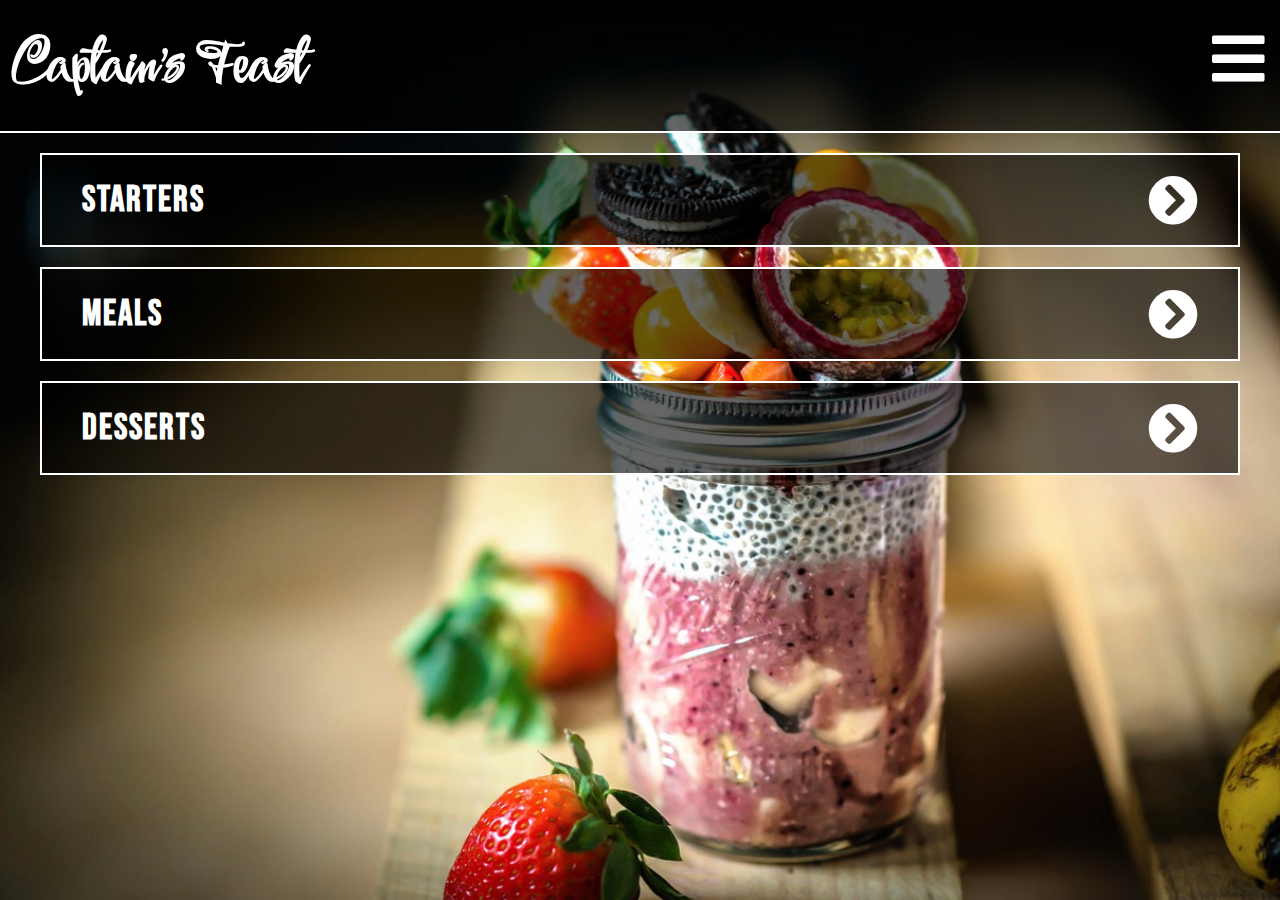
<file: index.html>
<!DOCTYPE html>
<html>
    <head>
        <link rel="stylesheet" href="style.css">
        <link rel="stylesheet" href="fontAwesome/css/all.css">
        <title>Restaurant | Home</title>
    </head>

    <body>
        <header>
            <h1><a href="index.html">Captain's Feast</a></h1>
            <h1 class="options" id="options-t">
                <a href="javascript:void(0);"
                    onclick="showMenu()">
                    <i class="fas fa-bars"></i>
                </a>
            </h1>
            <h1 class="options hide" id="options-x">
                <a href="javascript:void(0);"
                    onclick="showMenu()">
                    <i class="fas fa-times"></i>
                </a>
            </h1>
            <div>
                <ul id="hidden-menu" class="menu">
                    <li><a href="index.html">home</a></li>
                    <li><a href="2-1-starters.html">starter</a></li>
                    <li><a href="2-2-meals.html">meal</a></li>
                    <li><a href="2-3-desserts.html">dessert</a></li>
                </ul>
            </div>
        </header>

        <div class="container">
            <div class="category">
                <div class="box">
                    <a href="2-1-starters.html">
                        <h1>starters</h1>
                        <i class="fas fa-chevron-circle-right"></i>
                    </a>
                </div>
            </div>
            <div class="category">
                <div class="box">
                    <a href="2-2-meals.html">
                        <h1>meals</h1>
                        <i class="fas fa-chevron-circle-right"></i>
                    </a>
                </div>
            </div>
            <div class="category">
                <div class="box">
                    <a href="2-3-desserts.html">
                        <h1>desserts</h1>
                        <i class="fas fa-chevron-circle-right"></i>
                    </a>
                </div>
            </div>
        </div>

        <script src="script.js"></script>

    </body>

</html>
</file>
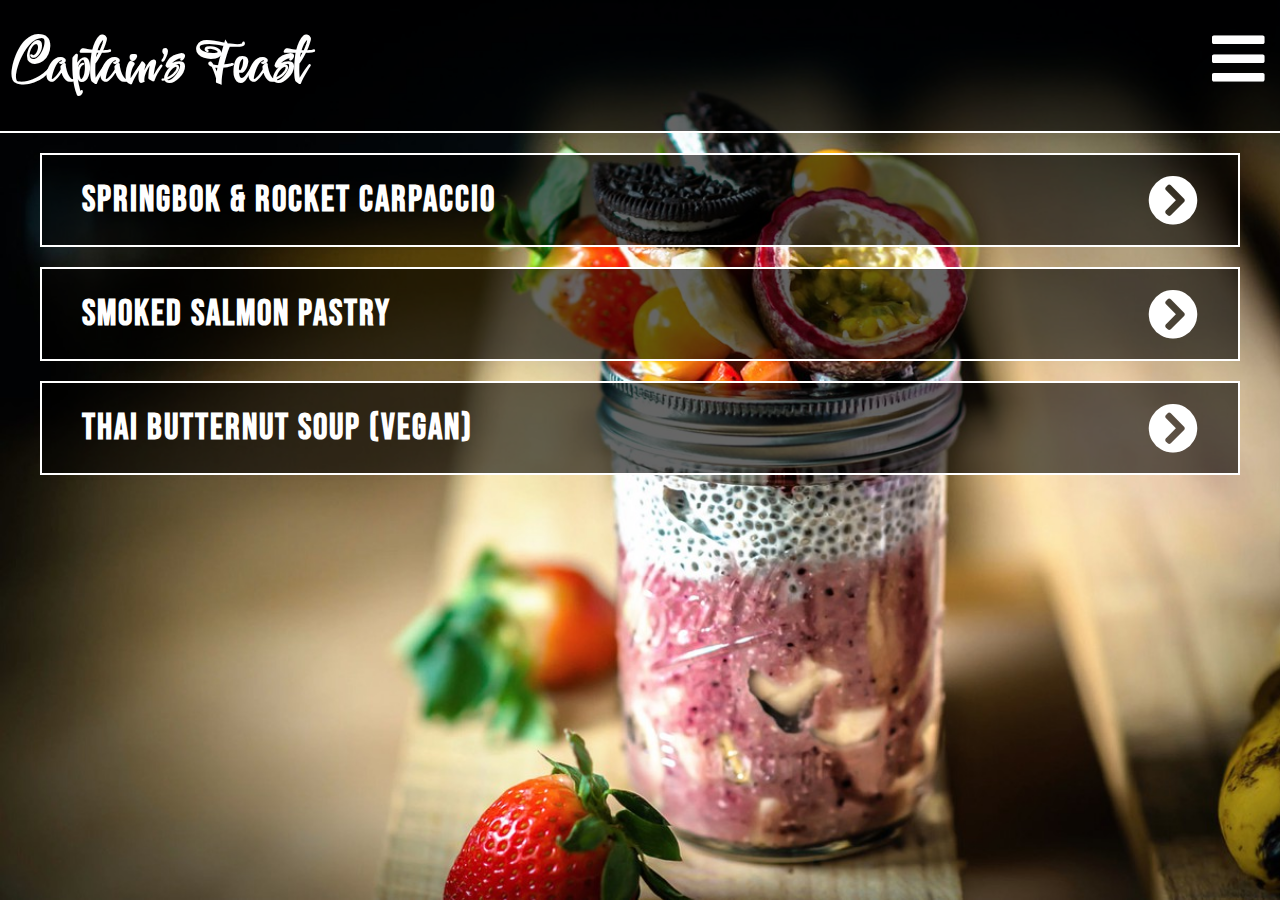
<file: 2-1-starters.html>
<!DOCTYPE html>
<html>
    <head>
        <link rel="stylesheet" href="style.css">
        <link rel="stylesheet" href="fontAwesome/css/all.css">
        <title>Restaurant | Home | Starters</title>
    </head>

    <body>
        <header>
            <h1><a href="index.html">Captain's Feast</a></h1>
            <h1 class="options" id="options-t">
                <a href="javascript:void(0);"
                    onclick="showMenu()">
                    <i class="fas fa-bars"></i>
                </a>
            </h1>
            <h1 class="options hide" id="options-x">
                <a href="javascript:void(0);"
                    onclick="showMenu()">
                    <i class="fas fa-times"></i>
                </a>
            </h1>
            <div>
                <ul id="hidden-menu" class="menu">
                    <li><a href="index.html">home</a></li>
                    <li><a href="2-1-starters.html">starter</a></li>
                    <li><a href="2-2-meals.html">meal</a></li>
                    <li><a href="2-3-desserts.html">dessert</a></li>
                </ul>
            </div>
        </header>

        <div class="container">
            <div class="category">
                <div class="box">
                    <a href="3-1-starter-1.html">
                        <h1>springbok & rocket carpaccio</h1>
                        <i class="fas fa-chevron-circle-right"></i>
                    </a>
                </div>
            </div>
            <div class="category">
                <div class="box">
                    <a href="3-2-starter-2.html">
                        <h1>smoked salmon pastry</h1>
                        <i class="fas fa-chevron-circle-right"></i>
                    </a>
                </div>
            </div>
            <div class="category">
                <div class="box">
                    <a href="3-3-starter-3.html">
                        <h1>thai butternut soup (vegan)</h1>
                        <i class="fas fa-chevron-circle-right"></i>
                    </a>
                </div>
            </div>
        </div>
        
        <script src="script.js"></script>
    </body>

</html>
</file>
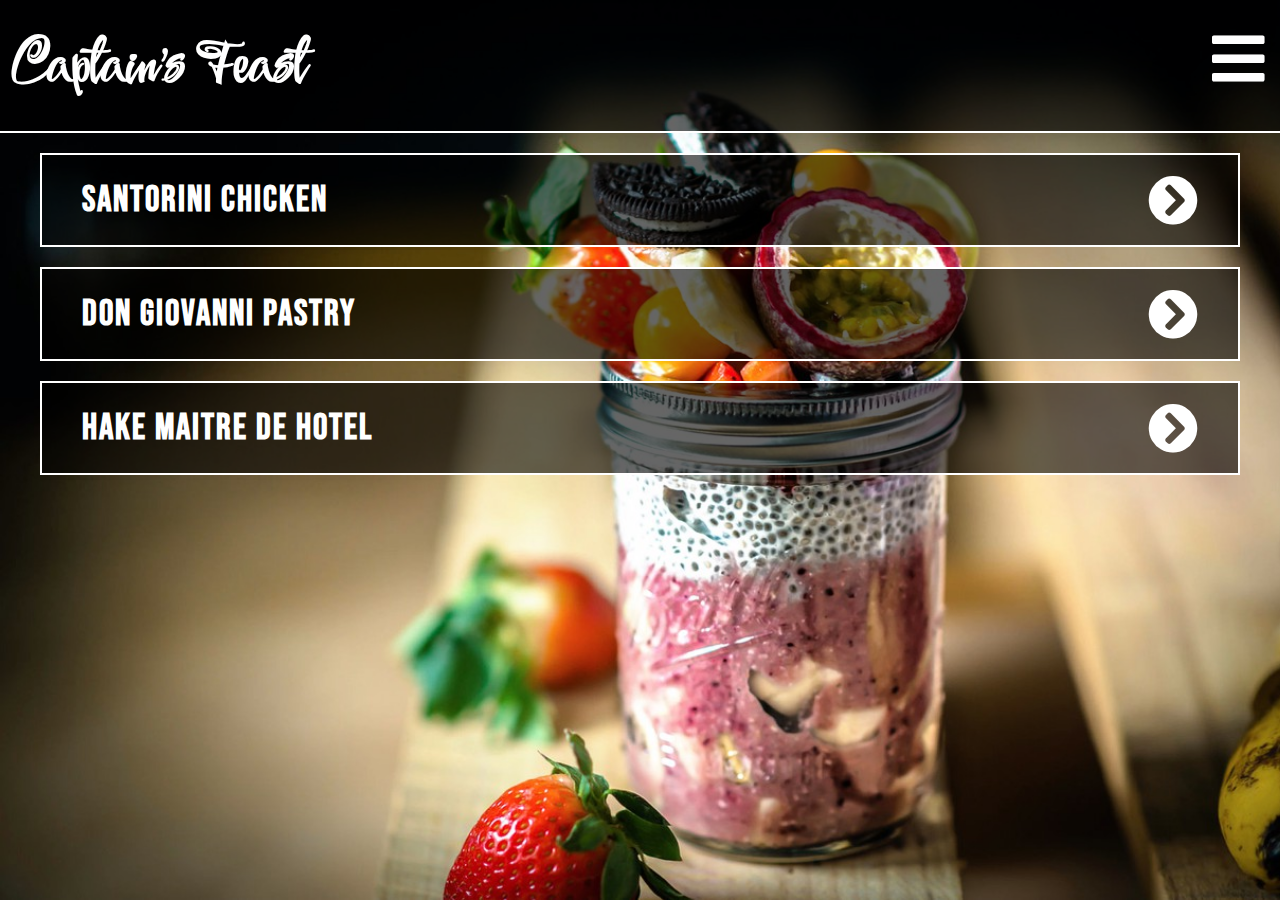
<file: 2-2-meals.html>
<!DOCTYPE html>
<html>
    <head>
        <link rel="stylesheet" href="style.css">
        <link rel="stylesheet" href="fontAwesome/css/all.css">
        <title>Restaurant | Home | Meals</title>
    </head>

    <body>
        <header>
            <h1><a href="index.html">Captain's Feast</a></h1>
            <h1 class="options" id="options-t">
                <a href="javascript:void(0);"
                    onclick="showMenu()">
                    <i class="fas fa-bars"></i>
                </a>
            </h1>
            <h1 class="options hide" id="options-x">
                <a href="javascript:void(0);"
                    onclick="showMenu()">
                    <i class="fas fa-times"></i>
                </a>
            </h1>
            <div>
                <ul id="hidden-menu" class="menu">
                    <li><a href="index.html">home</a></li>
                    <li><a href="2-1-starters.html">starter</a></li>
                    <li><a href="2-2-meals.html">meal</a></li>
                    <li><a href="2-3-desserts.html">dessert</a></li>
                </ul>
            </div>
        </header>

        <div class="container">
            <div class="category">
                <div class="box">
                    <a href="3-4-meal-1.html">
                        <h1>SANTORINI CHICKEN</h1>
                        <i class="fas fa-chevron-circle-right"></i>
                    </a>
                </div>
            </div>
            <div class="category">
                <div class="box">
                    <a href="3-5-meal-2.html">
                        <h1>DON GIOVANNI PASTRY</h1>
                        <i class="fas fa-chevron-circle-right"></i>
                    </a>
                </div>
            </div>
            <div class="category">
                <div class="box">
                    <a href="3-6-meal-3.html">
                        <h1>HAKE MAITRE DE HOTEL</h1>
                        <i class="fas fa-chevron-circle-right"></i>
                    </a>
                </div>
            </div>
        </div>
        
        <script src="script.js"></script>
    </body>

</html>
</file>
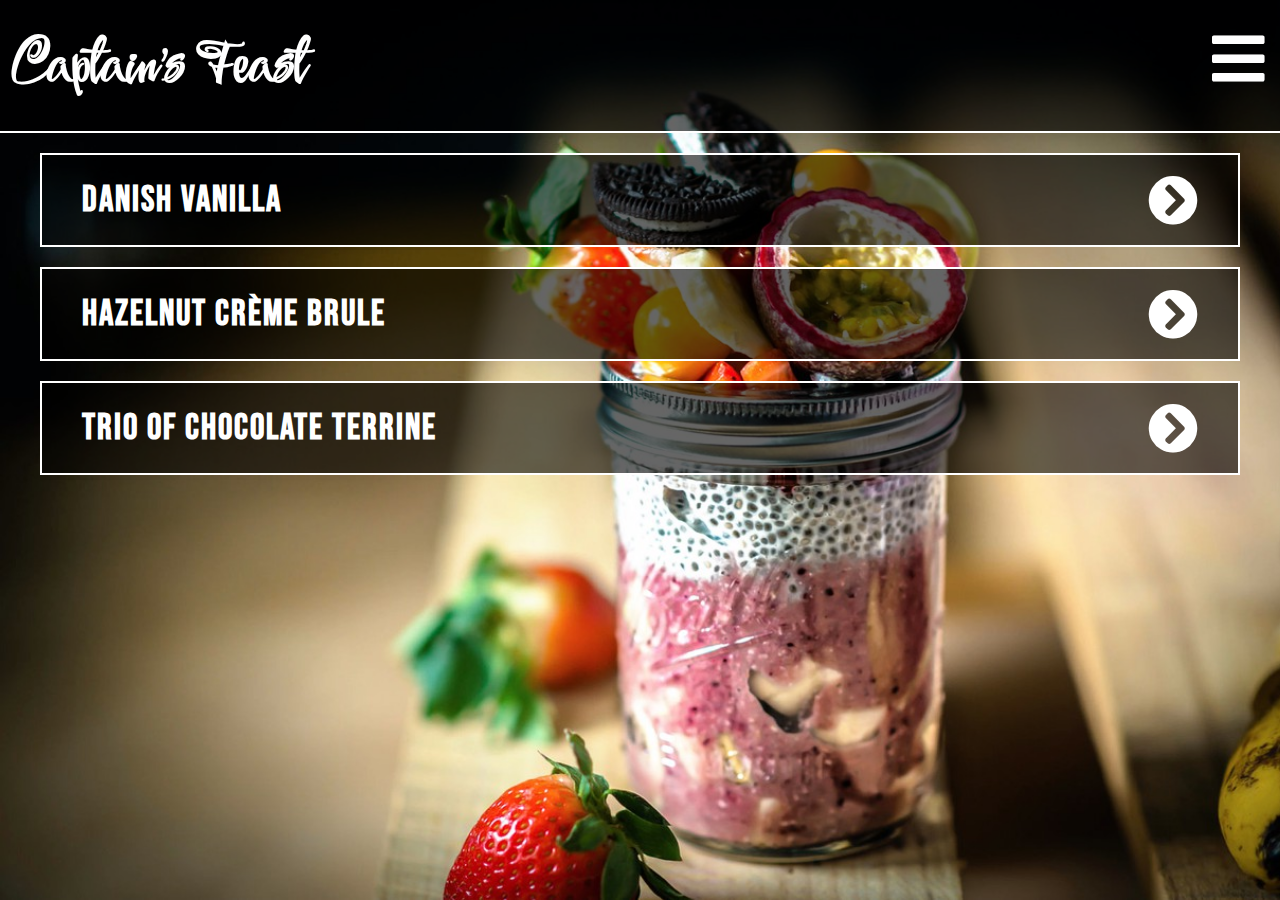
<file: 2-3-desserts.html>
<!DOCTYPE html>
<html>
    <head>
        <link rel="stylesheet" href="style.css">
        <link rel="stylesheet" href="fontAwesome/css/all.css">
        <title>Restaurant | Home | Desserts</title>
    </head>

    <body>
        <header>
            <h1><a href="index.html">Captain's Feast</a></h1>
            <h1 class="options" id="options-t">
                <a href="javascript:void(0);"
                    onclick="showMenu()">
                    <i class="fas fa-bars"></i>
                </a>
            </h1>
            <h1 class="options hide" id="options-x">
                <a href="javascript:void(0);"
                    onclick="showMenu()">
                    <i class="fas fa-times"></i>
                </a>
            </h1>
            <div>
                <ul id="hidden-menu" class="menu">
                    <li><a href="index.html">home</a></li>
                    <li><a href="2-1-starters.html">starter</a></li>
                    <li><a href="2-2-meals.html">meal</a></li>
                    <li><a href="2-3-desserts.html">dessert</a></li>
                </ul>
            </div>
        </header>

        <div class="container">
            <div class="category">
                <div class="box">
                    <a href="3-7-dessert-1.html">
                        <h1>DANISH VANILLA</h1>
                        <i class="fas fa-chevron-circle-right"></i>
                    </a>
                </div>
            </div>
            <div class="category">
                <div class="box">
                    <a href="3-8-dessert-2.html">
                        <h1>HAZELNUT CRÈME BRULE</h1>
                        <i class="fas fa-chevron-circle-right"></i>
                    </a>
                </div>
            </div>
            <div class="category">
                <div class="box">
                    <a href="3-9-dessert-3.html">
                        <h1>TRIO OF CHOCOLATE TERRINE</h1>
                        <i class="fas fa-chevron-circle-right"></i>
                    </a>
                </div>
            </div>
        </div>
        
        <script src="script.js"></script>
    </body>

</html>
</file>
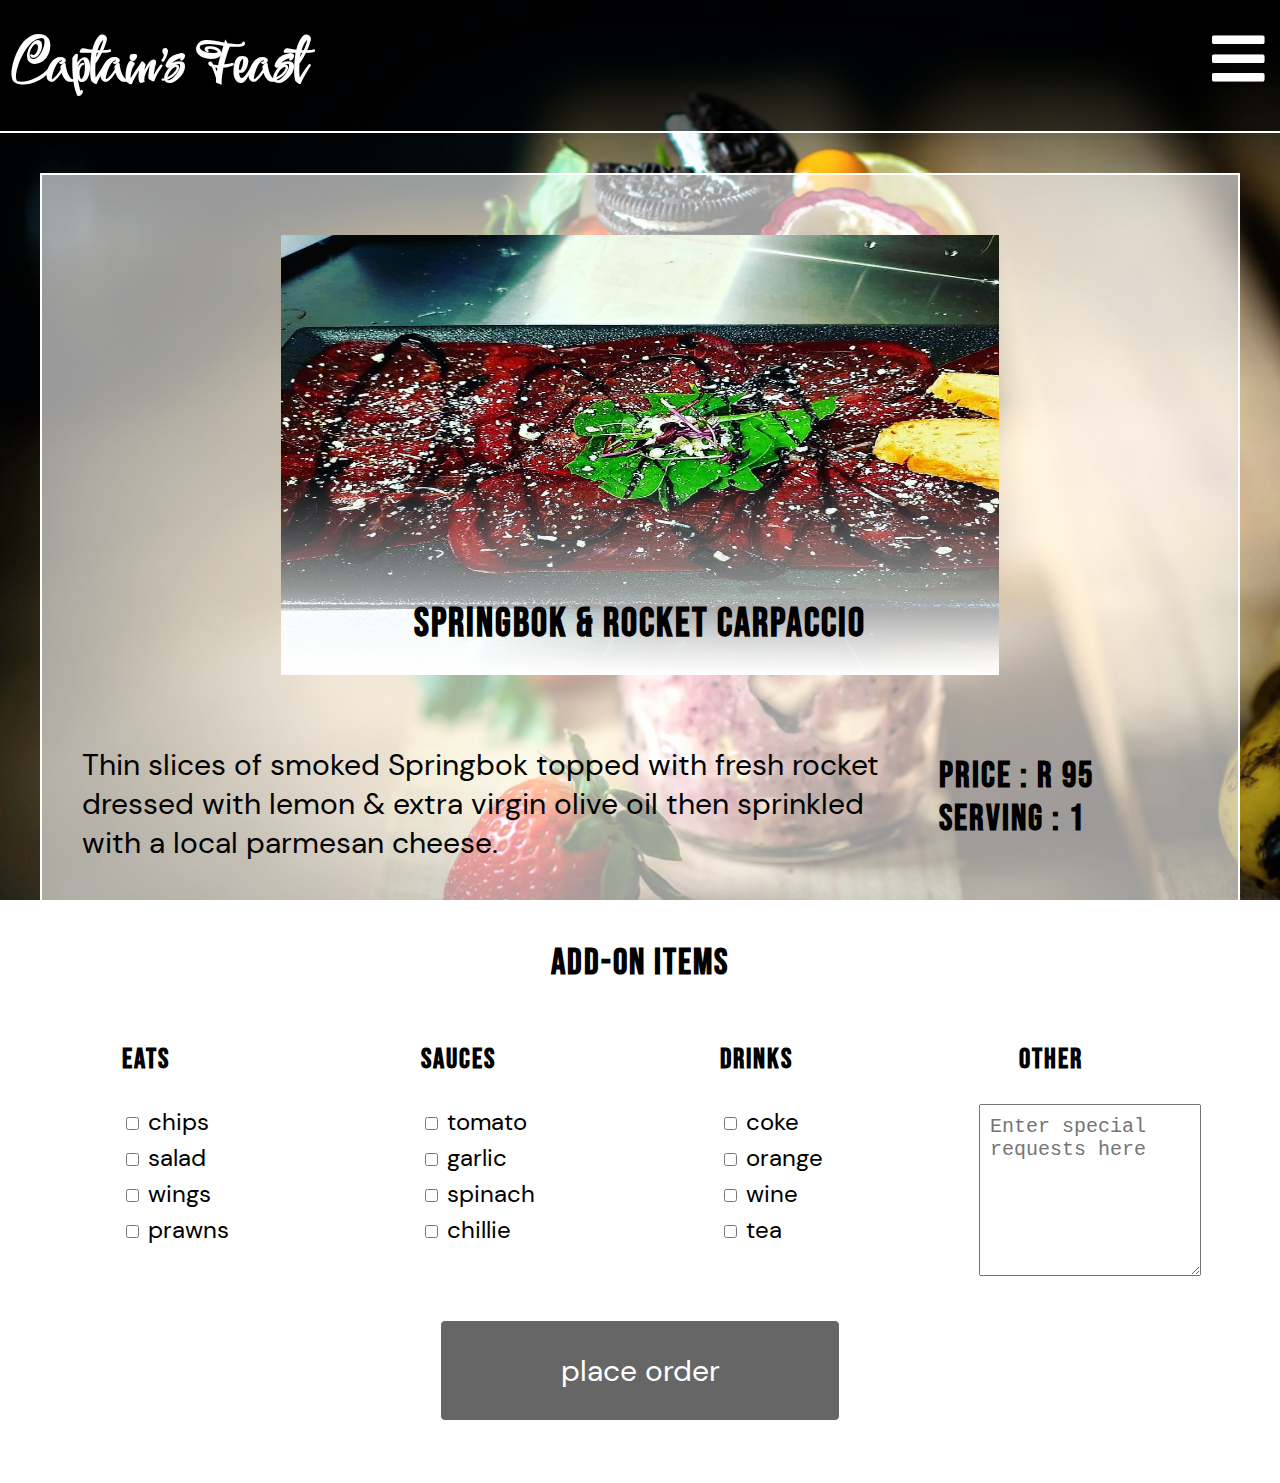
<file: 3-1-starter-1.html>
<!DOCTYPE html>
<html>
    <head>
        <link rel="stylesheet" href="style.css">
        <link rel="stylesheet" href="fontAwesome/css/all.css">
        <title>Restaurant | Home | Starters | Starter</title>
    </head>

    <body>
        <header>
            <h1><a href="index.html">Captain's Feast</a></h1>
            <h1 class="options" id="options-t">
                <a href="javascript:void(0);"
                    onclick="showMenu()">
                    <i class="fas fa-bars"></i>
                </a>
            </h1>
            <h1 class="options hide" id="options-x">
                <a href="javascript:void(0);"
                    onclick="showMenu()">
                    <i class="fas fa-times"></i>
                </a>
            </h1>
            <div>
                <ul id="hidden-menu" class="menu">
                    <li><a href="index.html">home</a></li>
                    <li><a href="2-1-starters.html">starter</a></li>
                    <li><a href="2-2-meals.html">meal</a></li>
                    <li><a href="2-3-desserts.html">dessert</a></li>
                </ul>
            </div>
        </header>

        <div class="container">
            <div class="description-box">
                <div class="main-image">
                    <img src="images/starter 1-1.jpg">
                    <div class="main-text">
                        <h1><span>springbok & rocket carpaccio</span></h1>
                    </div>
                </div>

                <div class="row">
                    <div class="col-3">
                        <p>Thin slices of smoked Springbok topped with fresh 
                            rocket dressed with lemon & extra virgin olive oil 
                            then sprinkled with a local parmesan cheese.
                        </p>
                    </div>
                    <div class="col-1">
                        <h2>price : R 95
                            <br>
                            serving : 1</h2>
                    </div>
                    
                </div>

                <h2>add-on items</h2>

                <div class="row">
                    <div class="col-1">
                        <div class="extras">
                            <h3>eats</h3>
                            <ul class="eats">
                                <li>
                                    <input type="checkbox" id="chips">
                                    <label for="chips">chips</label>
                                </li>
                                <li>
                                    <input type="checkbox" id="salad">
                                    <label for="salad">salad</label>
                                </li>
                                <li>
                                    <input type="checkbox" id="wings">
                                    <label for="wings">wings</label>
                                </li>
                                <li>
                                    <input type="checkbox" id="prawns">
                                    <label for="prawns">prawns</label>
                                </li>
                            </ul>
                        </div>
                    </div>
                    <div class="col-1">
                        <div class="extras">
                            <h3>sauces</h3>
                            <ul class="sauces">
                                <li>
                                    <input type="checkbox" id="tomato">
                                    <label for="tomato">tomato</label>
                                </li>
                                <li>
                                    <input type="checkbox" id="garlic">
                                    <label for="garlic">garlic</label>
                                </li>
                                <li>
                                    <input type="checkbox" id="spinach">
                                    <label for="spinach">spinach</label>
                                </li>
                                <li>
                                    <input type="checkbox" id="chillie">
                                    <label for="chillie">chillie</label>
                                </li>
                            </ul>
                        </div>
                    </div>
                    <div class="col-1">
                        <div class="extras">
                            <h3>drinks</h3>
                            <ul class="drinks">
                                <li>
                                    <input type="checkbox" id="coke">
                                    <label for="coke">coke</label>
                                </li>
                                <li>
                                    <input type="checkbox" id="orange">
                                    <label for="orange">orange</label>
                                </li>
                                <li>
                                    <input type="checkbox" id="wine">
                                    <label for="wine">wine</label>
                                </li>
                                <li>
                                    <input type="checkbox" id="tea">
                                    <label for="tea">tea</label>
                                </li>
                            </ul>
                        </div>
                    </div>
                    <div class="col-1">
                        <div class="extras">
                            <h3>Other</h3>
                            <textarea placeholder="Enter special requests here"></textarea>
                        </div>
                    </div>
                </div>

                <div class="row">
                    <div class="col-4">
                        <button onclick="location.href='4-1-thank-you.html'">place order</button>
                    </div>
                </div>
            </div>
        </div>

        <script src="script.js"></script>
    </body>

</html>
</file>
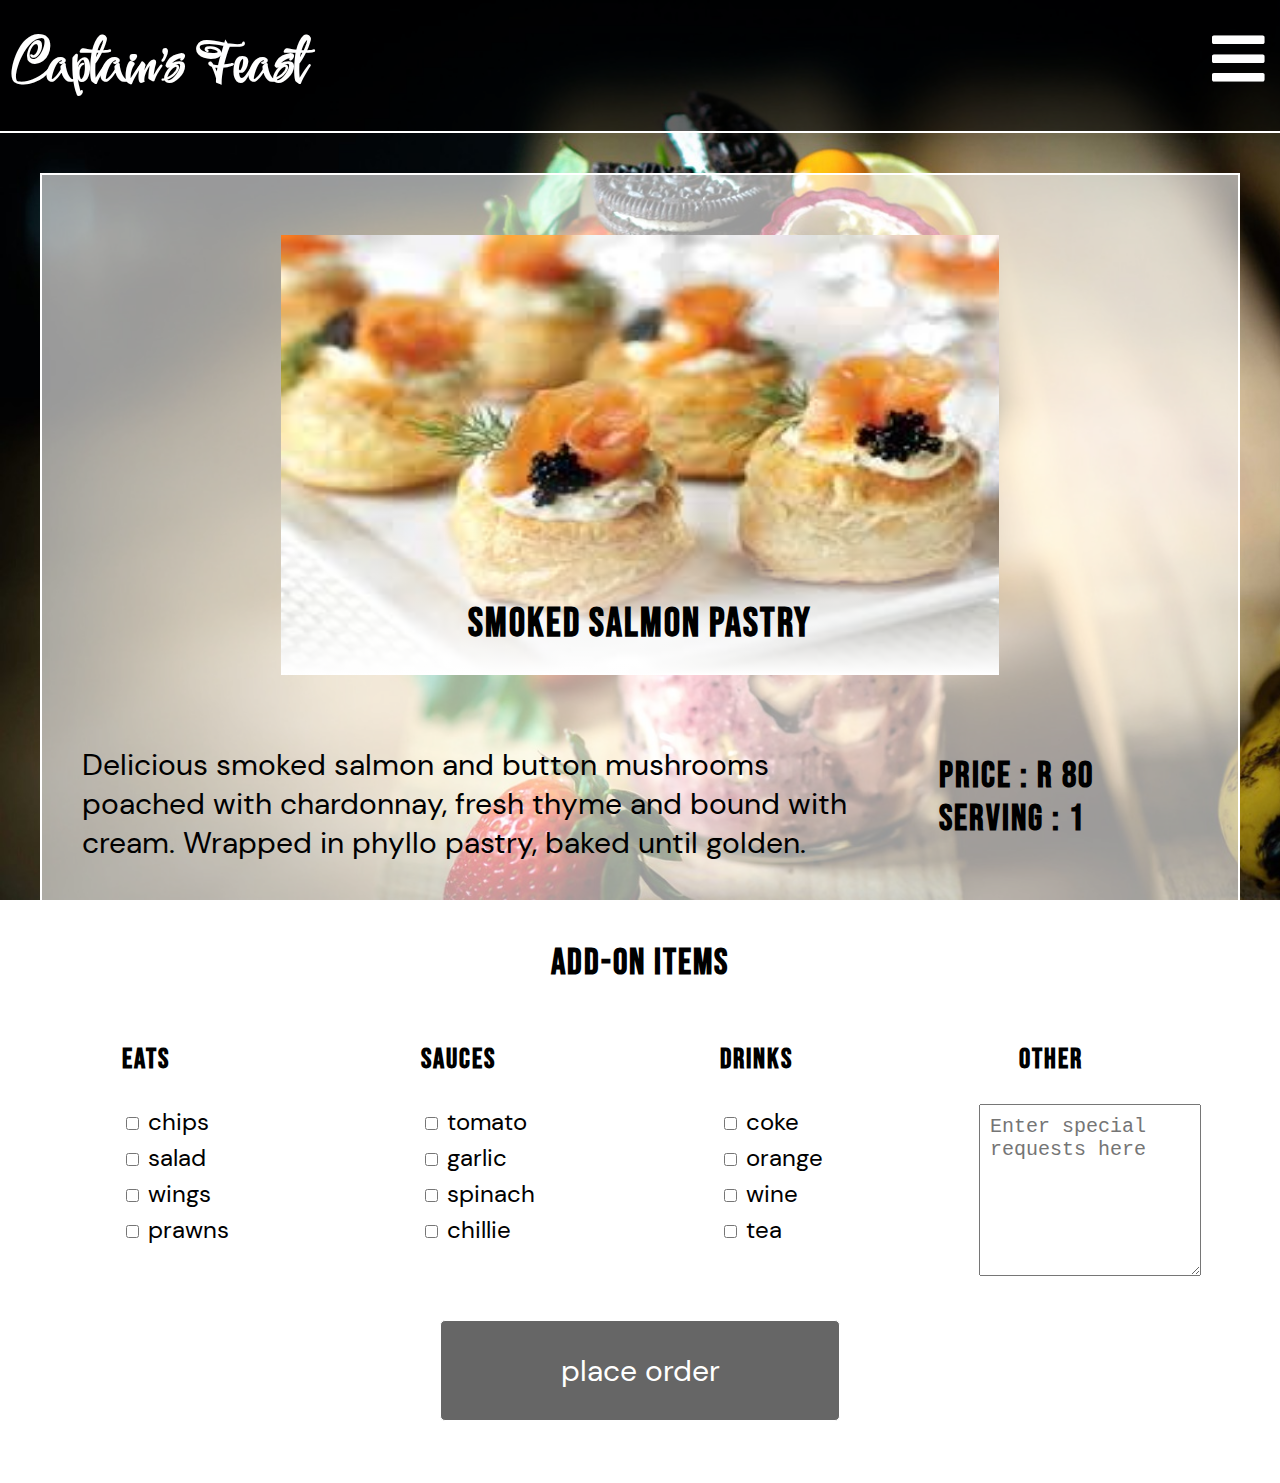
<file: 3-2-starter-2.html>
<!DOCTYPE html>
<html>
    <head>
        <link rel="stylesheet" href="style.css">
        <link rel="stylesheet" href="fontAwesome/css/all.css">
        <title>Restaurant | Home | Starters | Starter 2</title>
    </head>

    <body>
        <header>
            <h1><a href="index.html">Captain's Feast</a></h1>
            <h1 class="options" id="options-t">
                <a href="javascript:void(0);"
                    onclick="showMenu()">
                    <i class="fas fa-bars"></i>
                </a>
            </h1>
            <h1 class="options hide" id="options-x">
                <a href="javascript:void(0);"
                    onclick="showMenu()">
                    <i class="fas fa-times"></i>
                </a>
            </h1>
            <div>
                <ul id="hidden-menu" class="menu">
                    <li><a href="index.html">home</a></li>
                    <li><a href="2-1-starters.html">starter</a></li>
                    <li><a href="2-2-meals.html">meal</a></li>
                    <li><a href="2-3-desserts.html">dessert</a></li>
                </ul>
            </div>
        </header>

        <div class="container">
            <div class="description-box">
                <div class="main-image">
                    <img src="images/starter 2-1.jfif">
                    <div class="main-text">
                        <h1><span>SMOKED SALMON PASTRY</span></h1>
                    </div>
                </div>

                <div class="row">
                    <div class="col-3">
                        <p>Delicious smoked salmon and button mushrooms 
                            poached with chardonnay, fresh thyme and bound 
                            with cream. Wrapped in phyllo pastry, baked until 
                            golden.
                        </p>
                    </div>
                    <div class="col-1">
                        <h2>price : R 80
                            <br>
                            serving : 1</h2>
                    </div>
                    
                </div>

                <h2>add-on items</h2>

                <div class="row">
                    <div class="col-1">
                        <div class="extras">
                            <h3>eats</h3>
                            <ul class="eats">
                                <li>
                                    <input type="checkbox" id="chips">
                                    <label for="chips">chips</label>
                                </li>
                                <li>
                                    <input type="checkbox" id="salad">
                                    <label for="salad">salad</label>
                                </li>
                                <li>
                                    <input type="checkbox" id="wings">
                                    <label for="wings">wings</label>
                                </li>
                                <li>
                                    <input type="checkbox" id="prawns">
                                    <label for="prawns">prawns</label>
                                </li>
                            </ul>
                        </div>
                    </div>
                    <div class="col-1">
                        <div class="extras">
                            <h3>sauces</h3>
                            <ul class="sauces">
                                <li>
                                    <input type="checkbox" id="tomato">
                                    <label for="tomato">tomato</label>
                                </li>
                                <li>
                                    <input type="checkbox" id="garlic">
                                    <label for="garlic">garlic</label>
                                </li>
                                <li>
                                    <input type="checkbox" id="spinach">
                                    <label for="spinach">spinach</label>
                                </li>
                                <li>
                                    <input type="checkbox" id="chillie">
                                    <label for="chillie">chillie</label>
                                </li>
                            </ul>
                        </div>
                    </div>
                    <div class="col-1">
                        <div class="extras">
                            <h3>drinks</h3>
                            <ul class="drinks">
                                <li>
                                    <input type="checkbox" id="coke">
                                    <label for="coke">coke</label>
                                </li>
                                <li>
                                    <input type="checkbox" id="orange">
                                    <label for="orange">orange</label>
                                </li>
                                <li>
                                    <input type="checkbox" id="wine">
                                    <label for="wine">wine</label>
                                </li>
                                <li>
                                    <input type="checkbox" id="tea">
                                    <label for="tea">tea</label>
                                </li>
                            </ul>
                        </div>
                    </div>
                    <div class="col-1">
                        <div class="extras">
                            <h3>Other</h3>
                            <textarea placeholder="Enter special requests here"></textarea>
                        </div>
                    </div>
                </div>

                <div class="row">
                    <div class="col-4">
                        <button onclick="location.href='4-1-thank-you.html'">place order</button>
                    </div>
                </div>
            </div>
        </div>

        <script src="script.js"></script>
    </body>

</html>
</file>
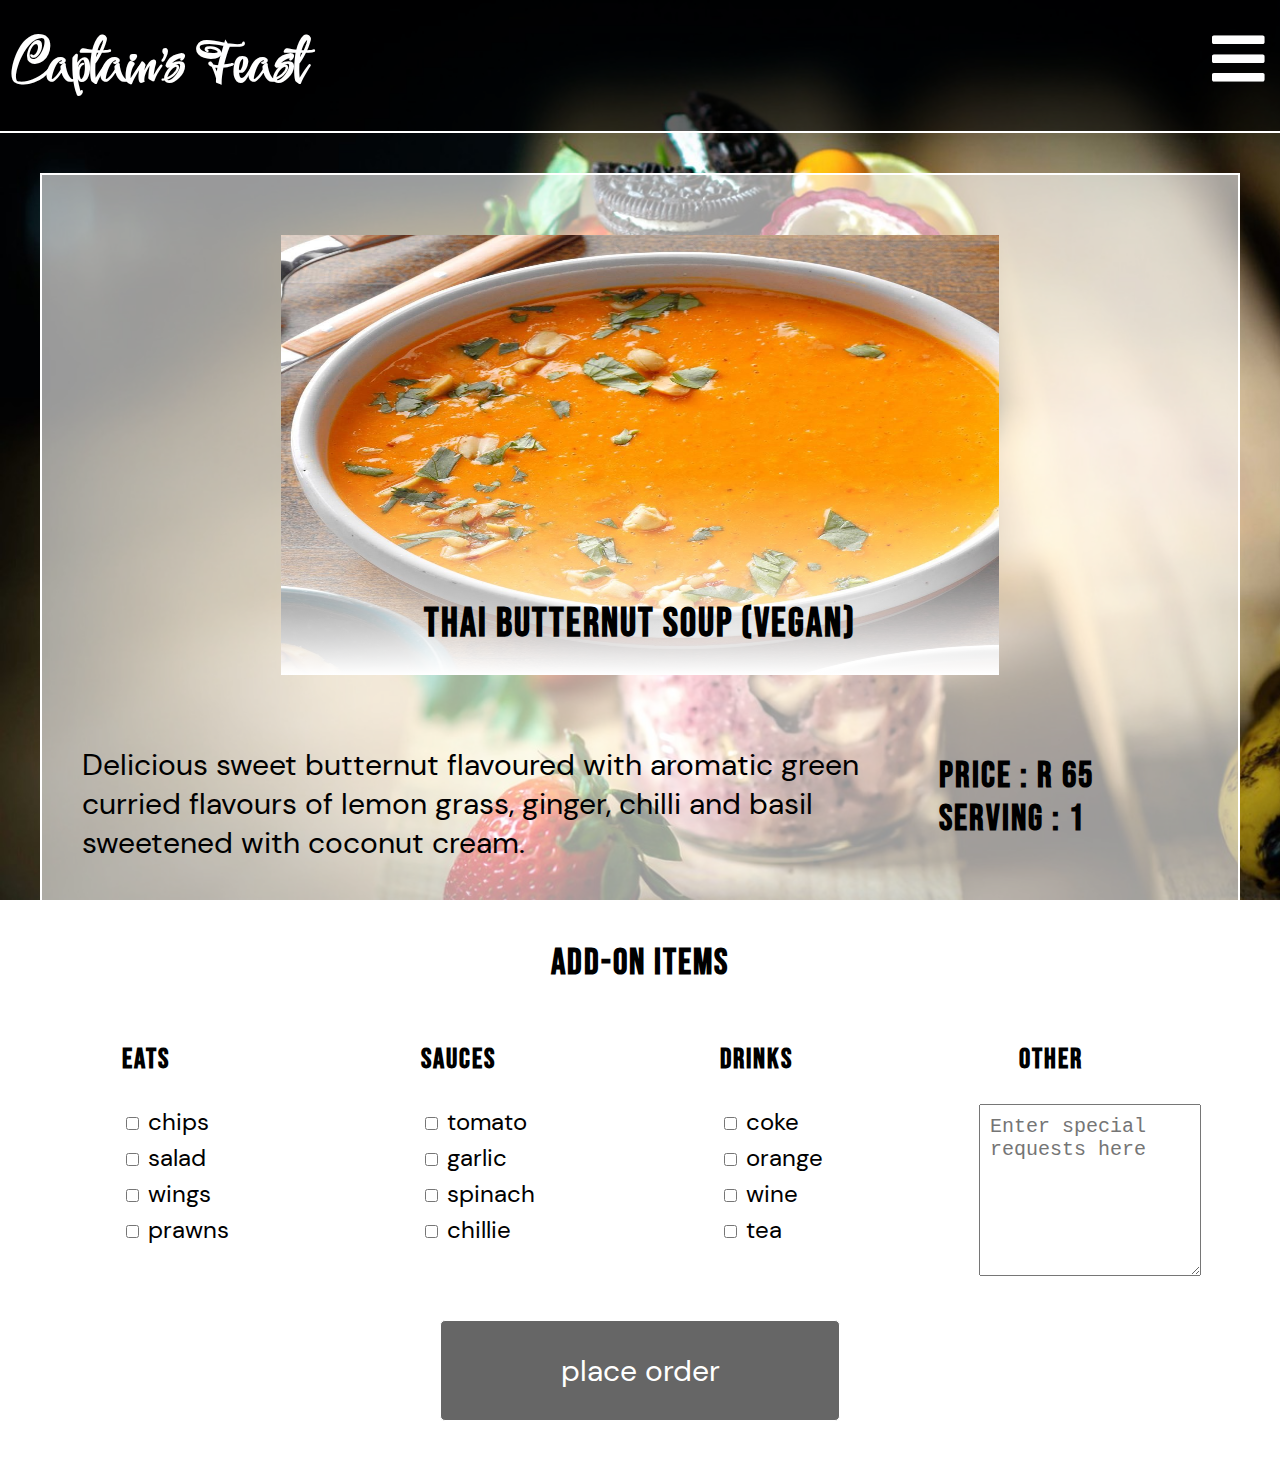
<file: 3-3-starter-3.html>
<!DOCTYPE html>
<html>
    <head>
        <link rel="stylesheet" href="style.css">
        <link rel="stylesheet" href="fontAwesome/css/all.css">
        <title>Restaurant | Home | Starters | Starter 3</title>
    </head>

    <body>
        <header>
            <h1><a href="index.html">Captain's Feast</a></h1>
            <h1 class="options" id="options-t">
                <a href="javascript:void(0);"
                    onclick="showMenu()">
                    <i class="fas fa-bars"></i>
                </a>
            </h1>
            <h1 class="options hide" id="options-x">
                <a href="javascript:void(0);"
                    onclick="showMenu()">
                    <i class="fas fa-times"></i>
                </a>
            </h1>
            <div>
                <ul id="hidden-menu" class="menu">
                    <li><a href="index.html">home</a></li>
                    <li><a href="2-1-starters.html">starter</a></li>
                    <li><a href="2-2-meals.html">meal</a></li>
                    <li><a href="2-3-desserts.html">dessert</a></li>
                </ul>
            </div>
        </header>

        <div class="container">
            <div class="description-box">
                <div class="main-image">
                    <img src="images/starter 3-1.jpg">
                    <div class="main-text">
                        <h1><span>THAI BUTTERNUT SOUP (VEGAN)</span></h1>
                    </div>
                </div>

                <div class="row">
                    <div class="col-3">
                        <p>Delicious sweet butternut flavoured with aromatic 
                            green curried flavours of lemon grass, ginger, 
                            chilli and basil sweetened with coconut cream.
                        </p>
                    </div>
                    <div class="col-1">
                        <h2>price : R 65
                            <br>
                            serving : 1</h2>
                    </div>
                    
                </div>

                <h2>add-on items</h2>

                <div class="row">
                    <div class="col-1">
                        <div class="extras">
                            <h3>eats</h3>
                            <ul class="eats">
                                <li>
                                    <input type="checkbox" id="chips">
                                    <label for="chips">chips</label>
                                </li>
                                <li>
                                    <input type="checkbox" id="salad">
                                    <label for="salad">salad</label>
                                </li>
                                <li>
                                    <input type="checkbox" id="wings">
                                    <label for="wings">wings</label>
                                </li>
                                <li>
                                    <input type="checkbox" id="prawns">
                                    <label for="prawns">prawns</label>
                                </li>
                            </ul>
                        </div>
                    </div>
                    <div class="col-1">
                        <div class="extras">
                            <h3>sauces</h3>
                            <ul class="sauces">
                                <li>
                                    <input type="checkbox" id="tomato">
                                    <label for="tomato">tomato</label>
                                </li>
                                <li>
                                    <input type="checkbox" id="garlic">
                                    <label for="garlic">garlic</label>
                                </li>
                                <li>
                                    <input type="checkbox" id="spinach">
                                    <label for="spinach">spinach</label>
                                </li>
                                <li>
                                    <input type="checkbox" id="chillie">
                                    <label for="chillie">chillie</label>
                                </li>
                            </ul>
                        </div>
                    </div>
                    <div class="col-1">
                        <div class="extras">
                            <h3>drinks</h3>
                            <ul class="drinks">
                                <li>
                                    <input type="checkbox" id="coke">
                                    <label for="coke">coke</label>
                                </li>
                                <li>
                                    <input type="checkbox" id="orange">
                                    <label for="orange">orange</label>
                                </li>
                                <li>
                                    <input type="checkbox" id="wine">
                                    <label for="wine">wine</label>
                                </li>
                                <li>
                                    <input type="checkbox" id="tea">
                                    <label for="tea">tea</label>
                                </li>
                            </ul>
                        </div>
                    </div>
                    <div class="col-1">
                        <div class="extras">
                            <h3>Other</h3>
                            <textarea placeholder="Enter special requests here"></textarea>
                        </div>
                    </div>
                </div>

                <div class="row">
                    <div class="col-4">
                        <button onclick="location.href='4-1-thank-you.html'">place order</button>
                    </div>
                </div>
            </div>
        </div>

        <script src="script.js"></script>
    </body>

</html>
</file>
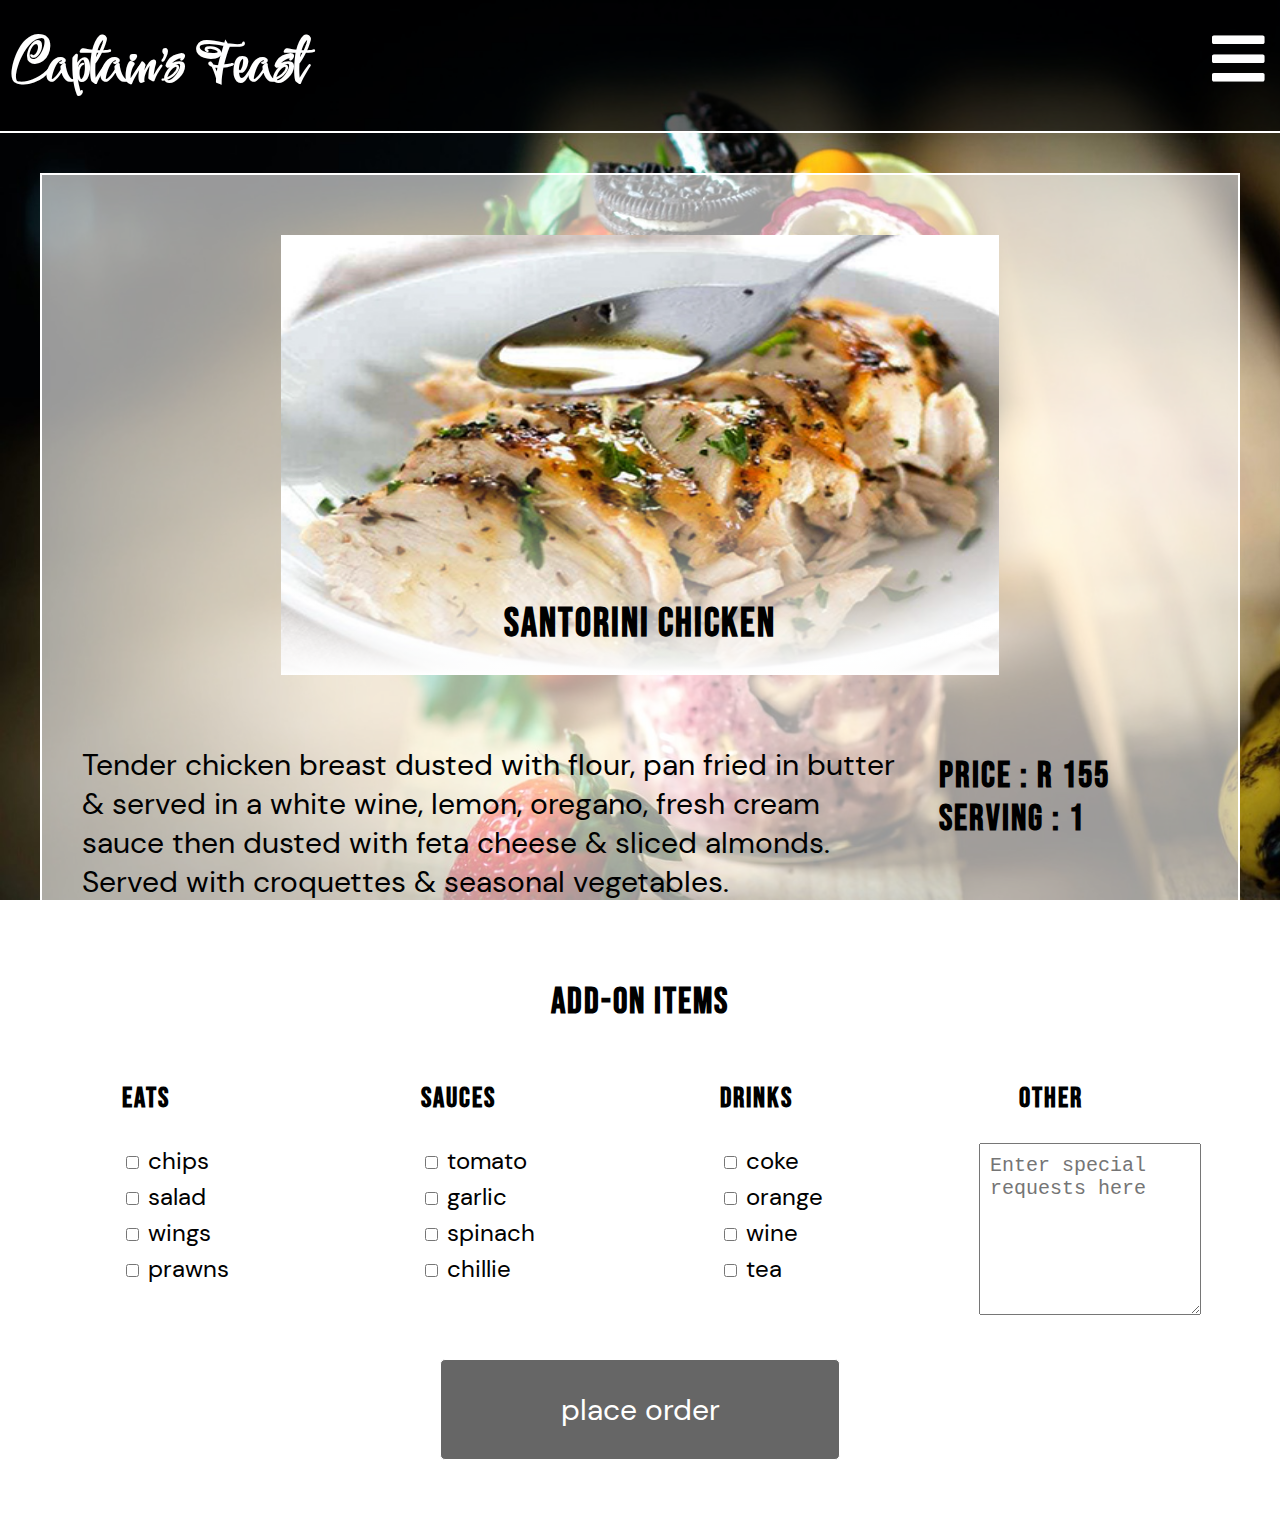
<file: 3-4-meal-1.html>
<!DOCTYPE html>
<html>
    <head>
        <link rel="stylesheet" href="style.css">
        <link rel="stylesheet" href="fontAwesome/css/all.css">
        <title>Restaurant | Home | Meals | Meal 1</title>
    </head>

    <body>
        <header>
            <h1><a href="index.html">Captain's Feast</a></h1>
            <h1 class="options" id="options-t">
                <a href="javascript:void(0);"
                    onclick="showMenu()">
                    <i class="fas fa-bars"></i>
                </a>
            </h1>
            <h1 class="options hide" id="options-x">
                <a href="javascript:void(0);"
                    onclick="showMenu()">
                    <i class="fas fa-times"></i>
                </a>
            </h1>
            <div>
                <ul id="hidden-menu" class="menu">
                    <li><a href="index.html">home</a></li>
                    <li><a href="2-1-starters.html">starter</a></li>
                    <li><a href="2-2-meals.html">meal</a></li>
                    <li><a href="2-3-desserts.html">dessert</a></li>
                </ul>
            </div>
        </header>

        <div class="container">
            <div class="description-box">
                <div class="main-image">
                    <img src="images/main 1-1.jpg">
                    <div class="main-text">
                        <h1><span>SANTORINI CHICKEN</span></h1>
                    </div>
                </div>

                <div class="row">
                    <div class="col-3">
                        <p>Tender chicken breast dusted with flour, pan 
                            fried in butter & served in a white wine, lemon, 
                            oregano, fresh cream sauce then dusted with feta 
                            cheese & sliced almonds. Served with croquettes & 
                            seasonal vegetables.
                        </p>
                    </div>
                    <div class="col-1">
                        <h2>price : R 155
                            <br>
                            serving : 1</h2>
                    </div>
                    
                </div>

                <h2>add-on items</h2>

                <div class="row">
                    <div class="col-1">
                        <div class="extras">
                            <h3>eats</h3>
                            <ul class="eats">
                                <li>
                                    <input type="checkbox" id="chips">
                                    <label for="chips">chips</label>
                                </li>
                                <li>
                                    <input type="checkbox" id="salad">
                                    <label for="salad">salad</label>
                                </li>
                                <li>
                                    <input type="checkbox" id="wings">
                                    <label for="wings">wings</label>
                                </li>
                                <li>
                                    <input type="checkbox" id="prawns">
                                    <label for="prawns">prawns</label>
                                </li>
                            </ul>
                        </div>
                    </div>
                    <div class="col-1">
                        <div class="extras">
                            <h3>sauces</h3>
                            <ul class="sauces">
                                <li>
                                    <input type="checkbox" id="tomato">
                                    <label for="tomato">tomato</label>
                                </li>
                                <li>
                                    <input type="checkbox" id="garlic">
                                    <label for="garlic">garlic</label>
                                </li>
                                <li>
                                    <input type="checkbox" id="spinach">
                                    <label for="spinach">spinach</label>
                                </li>
                                <li>
                                    <input type="checkbox" id="chillie">
                                    <label for="chillie">chillie</label>
                                </li>
                            </ul>
                        </div>
                    </div>
                    <div class="col-1">
                        <div class="extras">
                            <h3>drinks</h3>
                            <ul class="drinks">
                                <li>
                                    <input type="checkbox" id="coke">
                                    <label for="coke">coke</label>
                                </li>
                                <li>
                                    <input type="checkbox" id="orange">
                                    <label for="orange">orange</label>
                                </li>
                                <li>
                                    <input type="checkbox" id="wine">
                                    <label for="wine">wine</label>
                                </li>
                                <li>
                                    <input type="checkbox" id="tea">
                                    <label for="tea">tea</label>
                                </li>
                            </ul>
                        </div>
                    </div>
                    <div class="col-1">
                        <div class="extras">
                            <h3>Other</h3>
                            <textarea placeholder="Enter special requests here"></textarea>
                        </div>
                    </div>
                </div>

                <div class="row">
                    <div class="col-4">
                        <button onclick="location.href='4-1-thank-you.html'">place order</button>
                    </div>
                </div>
            </div>
        </div>

        <script src="script.js"></script>
    </body>

</html>
</file>
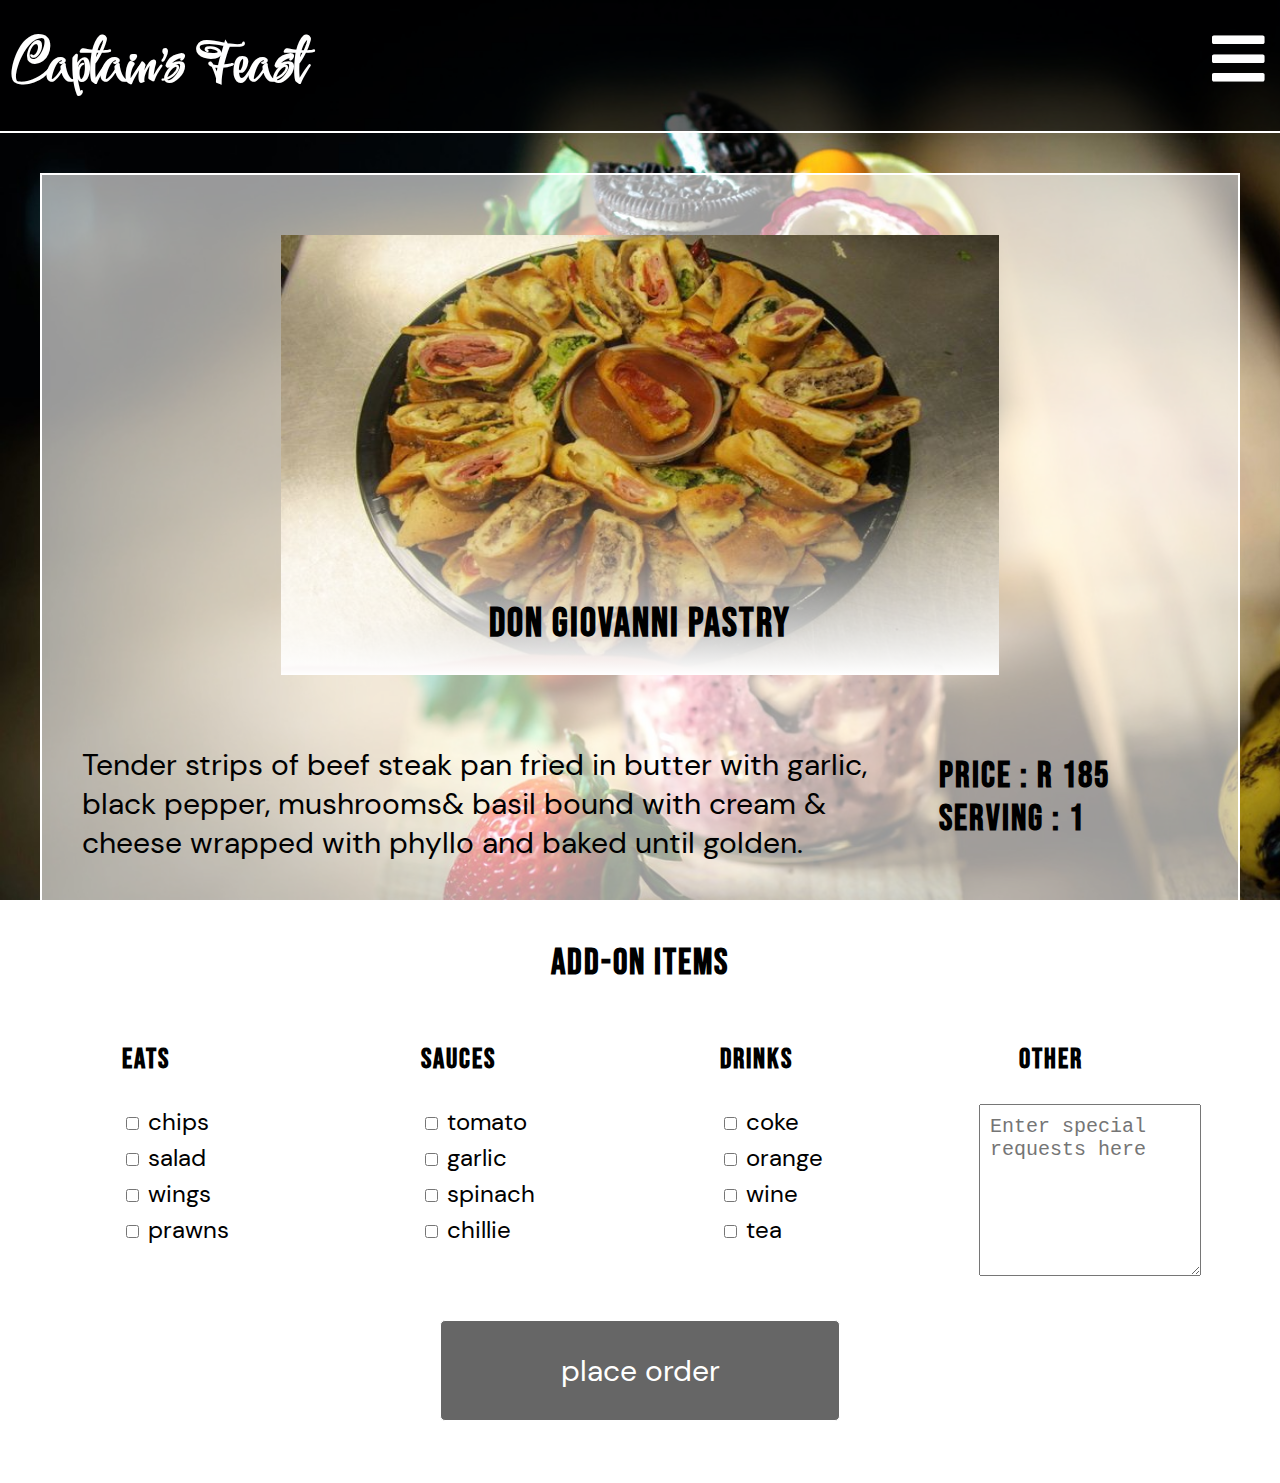
<file: 3-5-meal-2.html>
<!DOCTYPE html>
<html>
    <head>
        <link rel="stylesheet" href="style.css">
        <link rel="stylesheet" href="fontAwesome/css/all.css">
        <title>Restaurant | Home | Meals | Meal 2</title>
    </head>

    <body>
        <header>
            <h1><a href="index.html">Captain's Feast</a></h1>
            <h1 class="options" id="options-t">
                <a href="javascript:void(0);"
                    onclick="showMenu()">
                    <i class="fas fa-bars"></i>
                </a>
            </h1>
            <h1 class="options hide" id="options-x">
                <a href="javascript:void(0);"
                    onclick="showMenu()">
                    <i class="fas fa-times"></i>
                </a>
            </h1>
            <div>
                <ul id="hidden-menu" class="menu">
                    <li><a href="index.html">home</a></li>
                    <li><a href="2-1-starters.html">starter</a></li>
                    <li><a href="2-2-meals.html">meal</a></li>
                    <li><a href="2-3-desserts.html">dessert</a></li>
                </ul>
            </div>
        </header>

        <div class="container">
            <div class="description-box">
                <div class="main-image">
                    <img src="images/main 2-1.jpg">
                    <div class="main-text">
                        <h1><span>DON GIOVANNI PASTRY</span></h1>
                    </div>
                </div>

                <div class="row">
                    <div class="col-3">
                        <p>Tender strips of beef steak pan fried in butter 
                            with garlic, black pepper, mushrooms& basil bound 
                            with cream & cheese wrapped with phyllo and baked 
                            until golden.
                        </p>
                    </div>
                    <div class="col-1">
                        <h2>price : R 185
                            <br>
                            serving : 1</h2>
                    </div>
                    
                </div>

                <h2>add-on items</h2>

                <div class="row">
                    <div class="col-1">
                        <div class="extras">
                            <h3>eats</h3>
                            <ul class="eats">
                                <li>
                                    <input type="checkbox" id="chips">
                                    <label for="chips">chips</label>
                                </li>
                                <li>
                                    <input type="checkbox" id="salad">
                                    <label for="salad">salad</label>
                                </li>
                                <li>
                                    <input type="checkbox" id="wings">
                                    <label for="wings">wings</label>
                                </li>
                                <li>
                                    <input type="checkbox" id="prawns">
                                    <label for="prawns">prawns</label>
                                </li>
                            </ul>
                        </div>
                    </div>
                    <div class="col-1">
                        <div class="extras">
                            <h3>sauces</h3>
                            <ul class="sauces">
                                <li>
                                    <input type="checkbox" id="tomato">
                                    <label for="tomato">tomato</label>
                                </li>
                                <li>
                                    <input type="checkbox" id="garlic">
                                    <label for="garlic">garlic</label>
                                </li>
                                <li>
                                    <input type="checkbox" id="spinach">
                                    <label for="spinach">spinach</label>
                                </li>
                                <li>
                                    <input type="checkbox" id="chillie">
                                    <label for="chillie">chillie</label>
                                </li>
                            </ul>
                        </div>
                    </div>
                    <div class="col-1">
                        <div class="extras">
                            <h3>drinks</h3>
                            <ul class="drinks">
                                <li>
                                    <input type="checkbox" id="coke">
                                    <label for="coke">coke</label>
                                </li>
                                <li>
                                    <input type="checkbox" id="orange">
                                    <label for="orange">orange</label>
                                </li>
                                <li>
                                    <input type="checkbox" id="wine">
                                    <label for="wine">wine</label>
                                </li>
                                <li>
                                    <input type="checkbox" id="tea">
                                    <label for="tea">tea</label>
                                </li>
                            </ul>
                        </div>
                    </div>
                    <div class="col-1">
                        <div class="extras">
                            <h3>Other</h3>
                            <textarea placeholder="Enter special requests here"></textarea>
                        </div>
                    </div>
                </div>

                <div class="row">
                    <div class="col-4">
                        <button onclick="location.href='4-1-thank-you.html'">place order</button>
                    </div>
                </div>
            </div>
        </div>

        <script src="script.js"></script>
    </body>

</html>
</file>
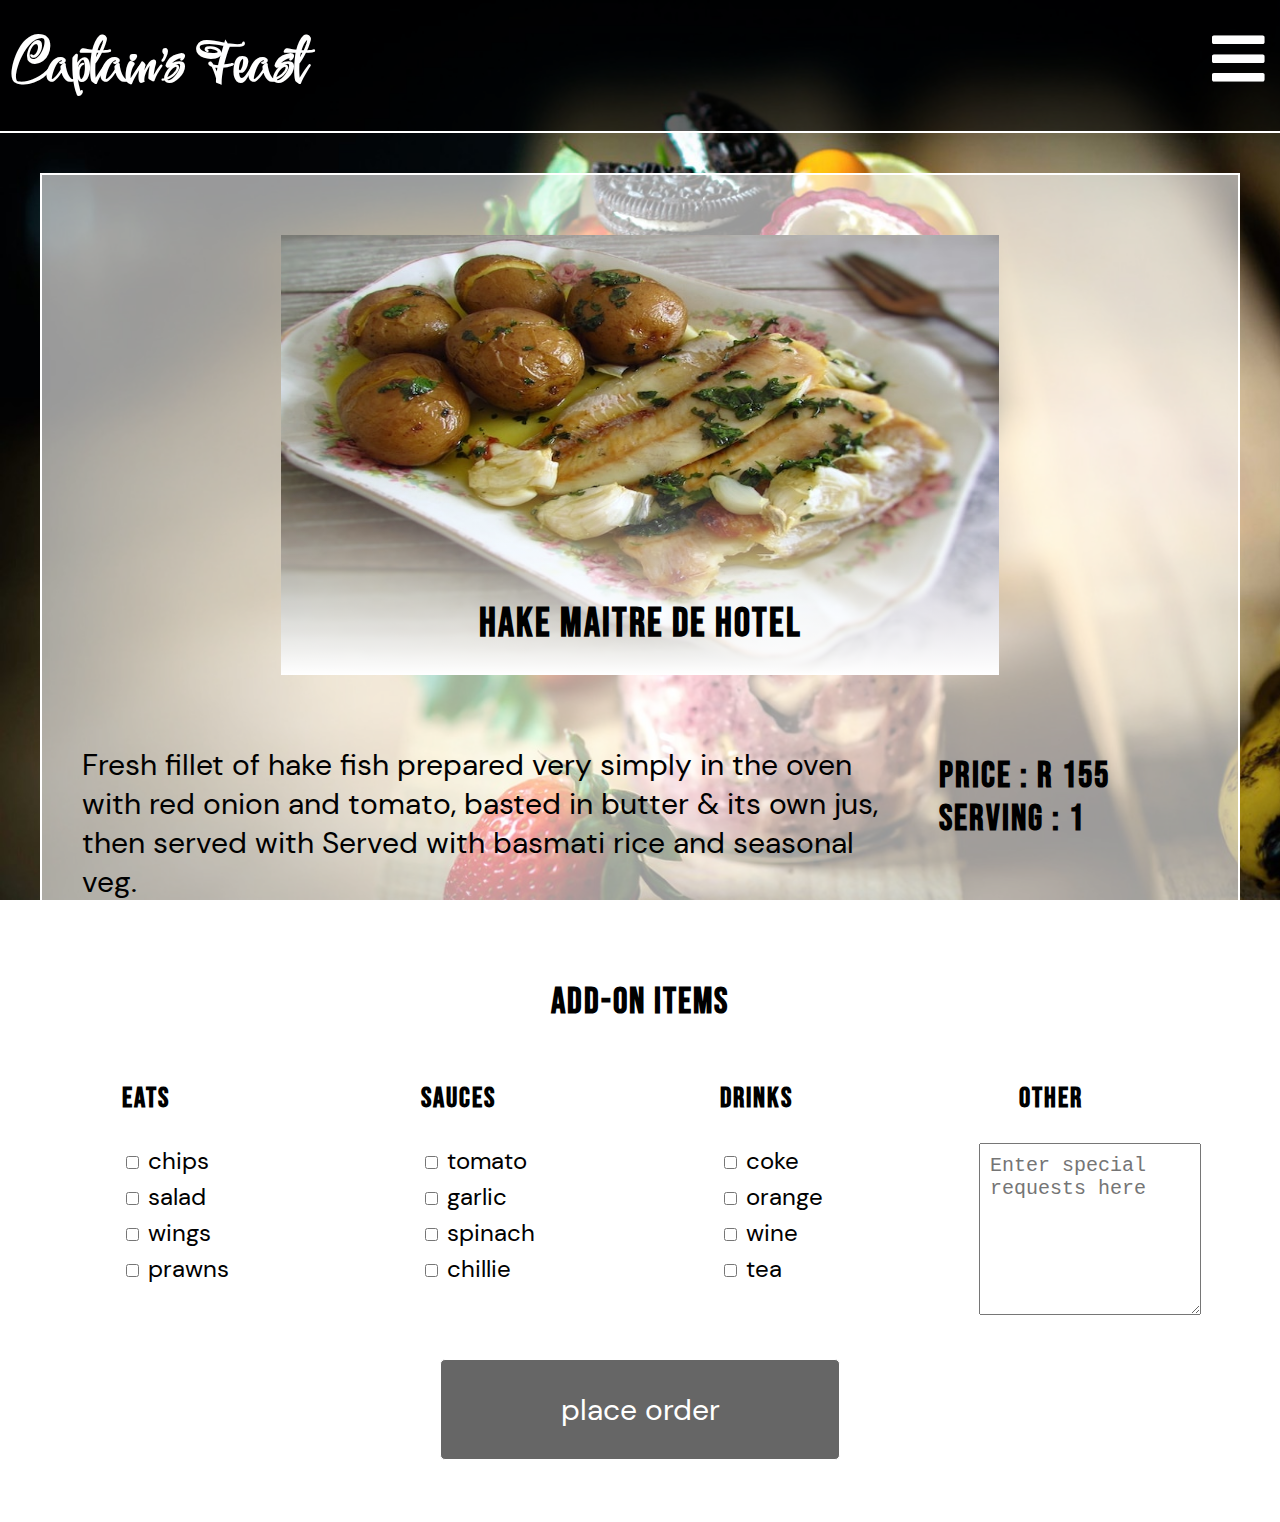
<file: 3-6-meal-3.html>
<!DOCTYPE html>
<html>
    <head>
        <link rel="stylesheet" href="style.css">
        <link rel="stylesheet" href="fontAwesome/css/all.css">
        <title>Restaurant | Home | Meals | Meal 3</title>
    </head>

    <body>
        <header>
            <h1><a href="index.html">Captain's Feast</a></h1>
            <h1 class="options" id="options-t">
                <a href="javascript:void(0);"
                    onclick="showMenu()">
                    <i class="fas fa-bars"></i>
                </a>
            </h1>
            <h1 class="options hide" id="options-x">
                <a href="javascript:void(0);"
                    onclick="showMenu()">
                    <i class="fas fa-times"></i>
                </a>
            </h1>
            <div>
                <ul id="hidden-menu" class="menu">
                    <li><a href="index.html">home</a></li>
                    <li><a href="2-1-starters.html">starter</a></li>
                    <li><a href="2-2-meals.html">meal</a></li>
                    <li><a href="2-3-desserts.html">dessert</a></li>
                </ul>
            </div>
        </header>

        <div class="container">
            <div class="description-box">
                <div class="main-image">
                    <img src="images/main 3-1.jpg">
                    <div class="main-text">
                        <h1><span>HAKE MAITRE DE HOTEL</span></h1>
                    </div>
                </div>

                <div class="row">
                    <div class="col-3">
                        <p>Fresh fillet of hake fish prepared very simply 
                            in the oven with red onion and tomato, basted 
                            in butter & its own jus, then served with Served 
                            with basmati rice and seasonal veg.
                        </p>
                    </div>
                    <div class="col-1">
                        <h2>price : R 155 
                            <br>
                            serving : 1</h2>
                    </div>
                    
                </div>

                <h2>add-on items</h2>

                <div class="row">
                    <div class="col-1">
                        <div class="extras">
                            <h3>eats</h3>
                            <ul class="eats">
                                <li>
                                    <input type="checkbox" id="chips">
                                    <label for="chips">chips</label>
                                </li>
                                <li>
                                    <input type="checkbox" id="salad">
                                    <label for="salad">salad</label>
                                </li>
                                <li>
                                    <input type="checkbox" id="wings">
                                    <label for="wings">wings</label>
                                </li>
                                <li>
                                    <input type="checkbox" id="prawns">
                                    <label for="prawns">prawns</label>
                                </li>
                            </ul>
                        </div>
                    </div>
                    <div class="col-1">
                        <div class="extras">
                            <h3>sauces</h3>
                            <ul class="sauces">
                                <li>
                                    <input type="checkbox" id="tomato">
                                    <label for="tomato">tomato</label>
                                </li>
                                <li>
                                    <input type="checkbox" id="garlic">
                                    <label for="garlic">garlic</label>
                                </li>
                                <li>
                                    <input type="checkbox" id="spinach">
                                    <label for="spinach">spinach</label>
                                </li>
                                <li>
                                    <input type="checkbox" id="chillie">
                                    <label for="chillie">chillie</label>
                                </li>
                            </ul>
                        </div>
                    </div>
                    <div class="col-1">
                        <div class="extras">
                            <h3>drinks</h3>
                            <ul class="drinks">
                                <li>
                                    <input type="checkbox" id="coke">
                                    <label for="coke">coke</label>
                                </li>
                                <li>
                                    <input type="checkbox" id="orange">
                                    <label for="orange">orange</label>
                                </li>
                                <li>
                                    <input type="checkbox" id="wine">
                                    <label for="wine">wine</label>
                                </li>
                                <li>
                                    <input type="checkbox" id="tea">
                                    <label for="tea">tea</label>
                                </li>
                            </ul>
                        </div>
                    </div>
                    <div class="col-1">
                        <div class="extras">
                            <h3>Other</h3>
                            <textarea placeholder="Enter special requests here"></textarea>
                        </div>
                    </div>
                </div>

                <div class="row">
                    <div class="col-4">
                        <button onclick="location.href='4-1-thank-you.html'">place order</button>
                    </div>
                </div>
            </div>
        </div>

        <script src="script.js"></script>
    </body>

</html>
</file>
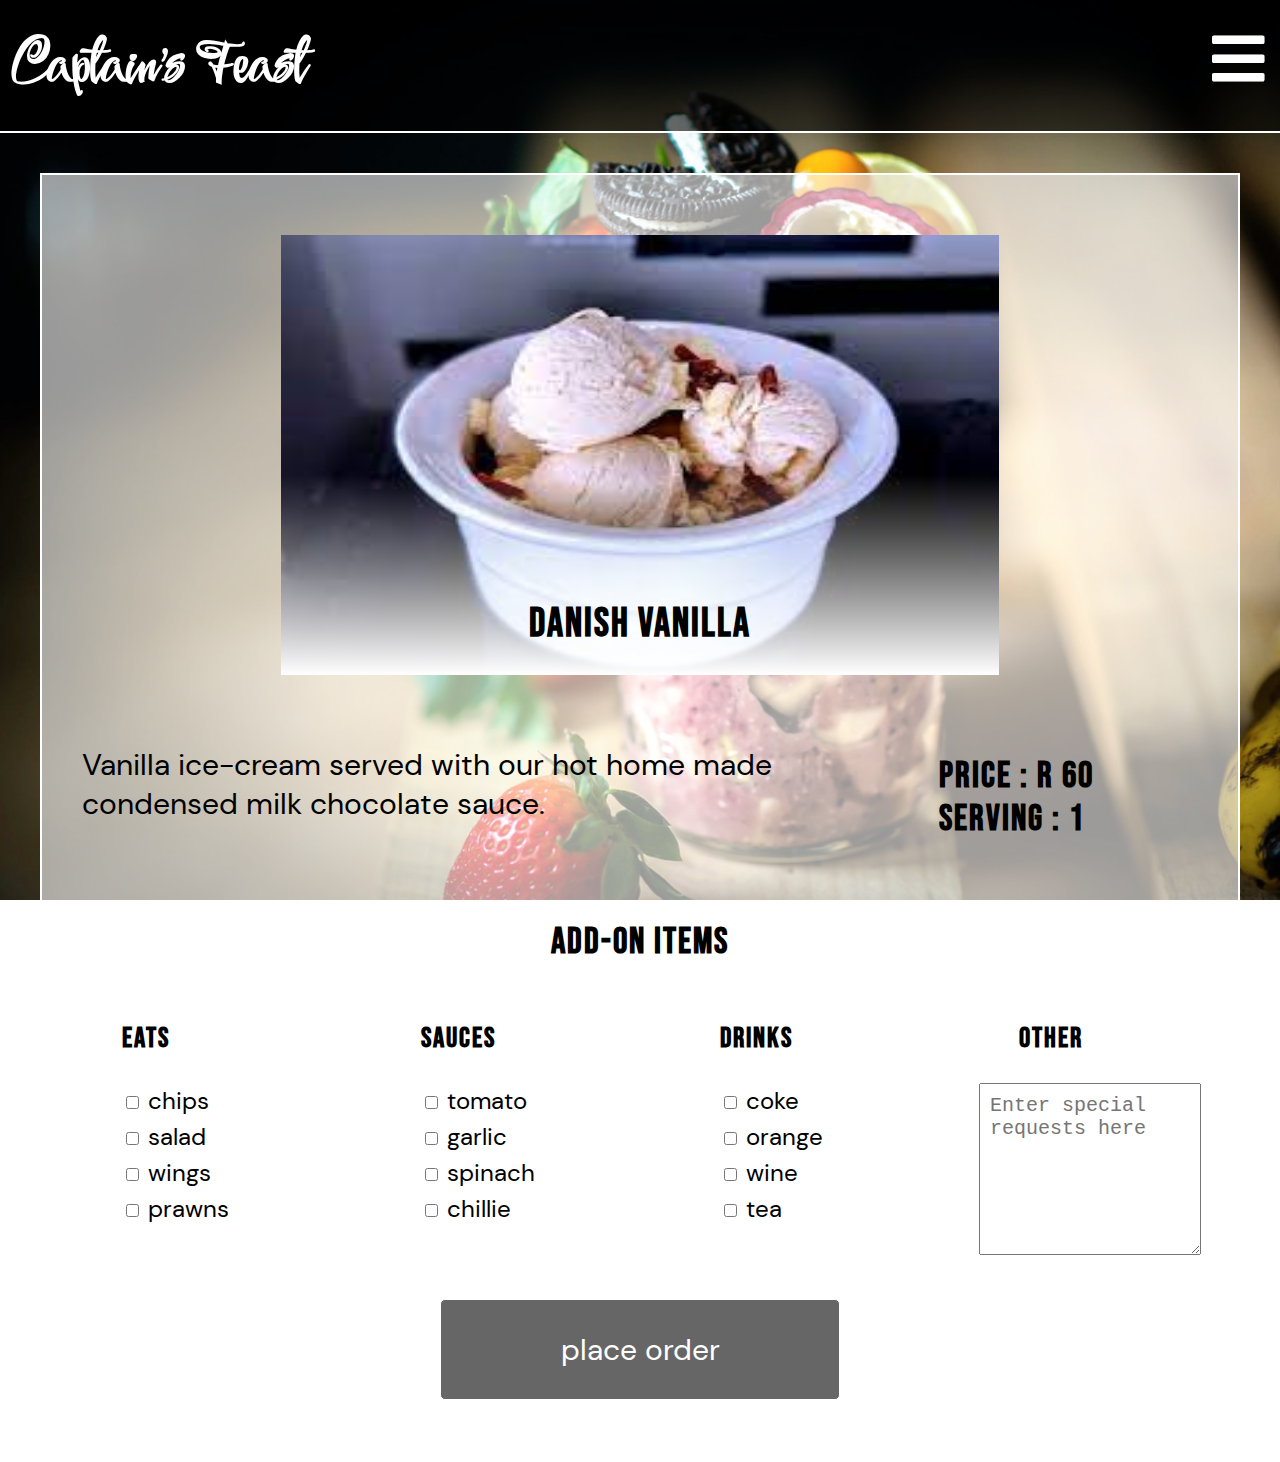
<file: 3-7-dessert-1.html>
<!DOCTYPE html>
<html>
    <head>
        <link rel="stylesheet" href="style.css">
        <link rel="stylesheet" href="fontAwesome/css/all.css">
        <title>Restaurant | Home | Desserts | Dessert 1</title>
    </head>

    <body>
        <header>
            <h1><a href="index.html">Captain's Feast</a></h1>
            <h1 class="options" id="options-t">
                <a href="javascript:void(0);"
                    onclick="showMenu()">
                    <i class="fas fa-bars"></i>
                </a>
            </h1>
            <h1 class="options hide" id="options-x">
                <a href="javascript:void(0);"
                    onclick="showMenu()">
                    <i class="fas fa-times"></i>
                </a>
            </h1>
            <div>
                <ul id="hidden-menu" class="menu">
                    <li><a href="index.html">home</a></li>
                    <li><a href="2-1-starters.html">starter</a></li>
                    <li><a href="2-2-meals.html">meal</a></li>
                    <li><a href="2-3-desserts.html">dessert</a></li>
                </ul>
            </div>
        </header>

        <div class="container">
            <div class="description-box">
                <div class="main-image">
                    <img src="images/dessert 1-1.jfif">
                    <div class="main-text">
                        <h1><span>DANISH VANILLA</span></h1>
                    </div>
                </div>

                <div class="row">
                    <div class="col-3">
                        <p>Vanilla ice-cream served with our hot home made 
                            condensed milk chocolate sauce.
                        </p>
                    </div>
                    <div class="col-1">
                        <h2>price : R 60
                            <br>
                            serving : 1</h2>
                    </div>
                    
                </div>

                <h2>add-on items</h2>

                <div class="row">
                    <div class="col-1">
                        <div class="extras">
                            <h3>eats</h3>
                            <ul class="eats">
                                <li>
                                    <input type="checkbox" id="chips">
                                    <label for="chips">chips</label>
                                </li>
                                <li>
                                    <input type="checkbox" id="salad">
                                    <label for="salad">salad</label>
                                </li>
                                <li>
                                    <input type="checkbox" id="wings">
                                    <label for="wings">wings</label>
                                </li>
                                <li>
                                    <input type="checkbox" id="prawns">
                                    <label for="prawns">prawns</label>
                                </li>
                            </ul>
                        </div>
                    </div>
                    <div class="col-1">
                        <div class="extras">
                            <h3>sauces</h3>
                            <ul class="sauces">
                                <li>
                                    <input type="checkbox" id="tomato">
                                    <label for="tomato">tomato</label>
                                </li>
                                <li>
                                    <input type="checkbox" id="garlic">
                                    <label for="garlic">garlic</label>
                                </li>
                                <li>
                                    <input type="checkbox" id="spinach">
                                    <label for="spinach">spinach</label>
                                </li>
                                <li>
                                    <input type="checkbox" id="chillie">
                                    <label for="chillie">chillie</label>
                                </li>
                            </ul>
                        </div>
                    </div>
                    <div class="col-1">
                        <div class="extras">
                            <h3>drinks</h3>
                            <ul class="drinks">
                                <li>
                                    <input type="checkbox" id="coke">
                                    <label for="coke">coke</label>
                                </li>
                                <li>
                                    <input type="checkbox" id="orange">
                                    <label for="orange">orange</label>
                                </li>
                                <li>
                                    <input type="checkbox" id="wine">
                                    <label for="wine">wine</label>
                                </li>
                                <li>
                                    <input type="checkbox" id="tea">
                                    <label for="tea">tea</label>
                                </li>
                            </ul>
                        </div>
                    </div>
                    <div class="col-1">
                        <div class="extras">
                            <h3>Other</h3>
                            <textarea placeholder="Enter special requests here"></textarea>
                        </div>
                    </div>
                </div>

                <div class="row">
                    <div class="col-4">
                        <button onclick="location.href='4-1-thank-you.html'">place order</button>
                    </div>
                </div>
            </div>
        </div>

        <script src="script.js"></script>
    </body>

</html>
</file>
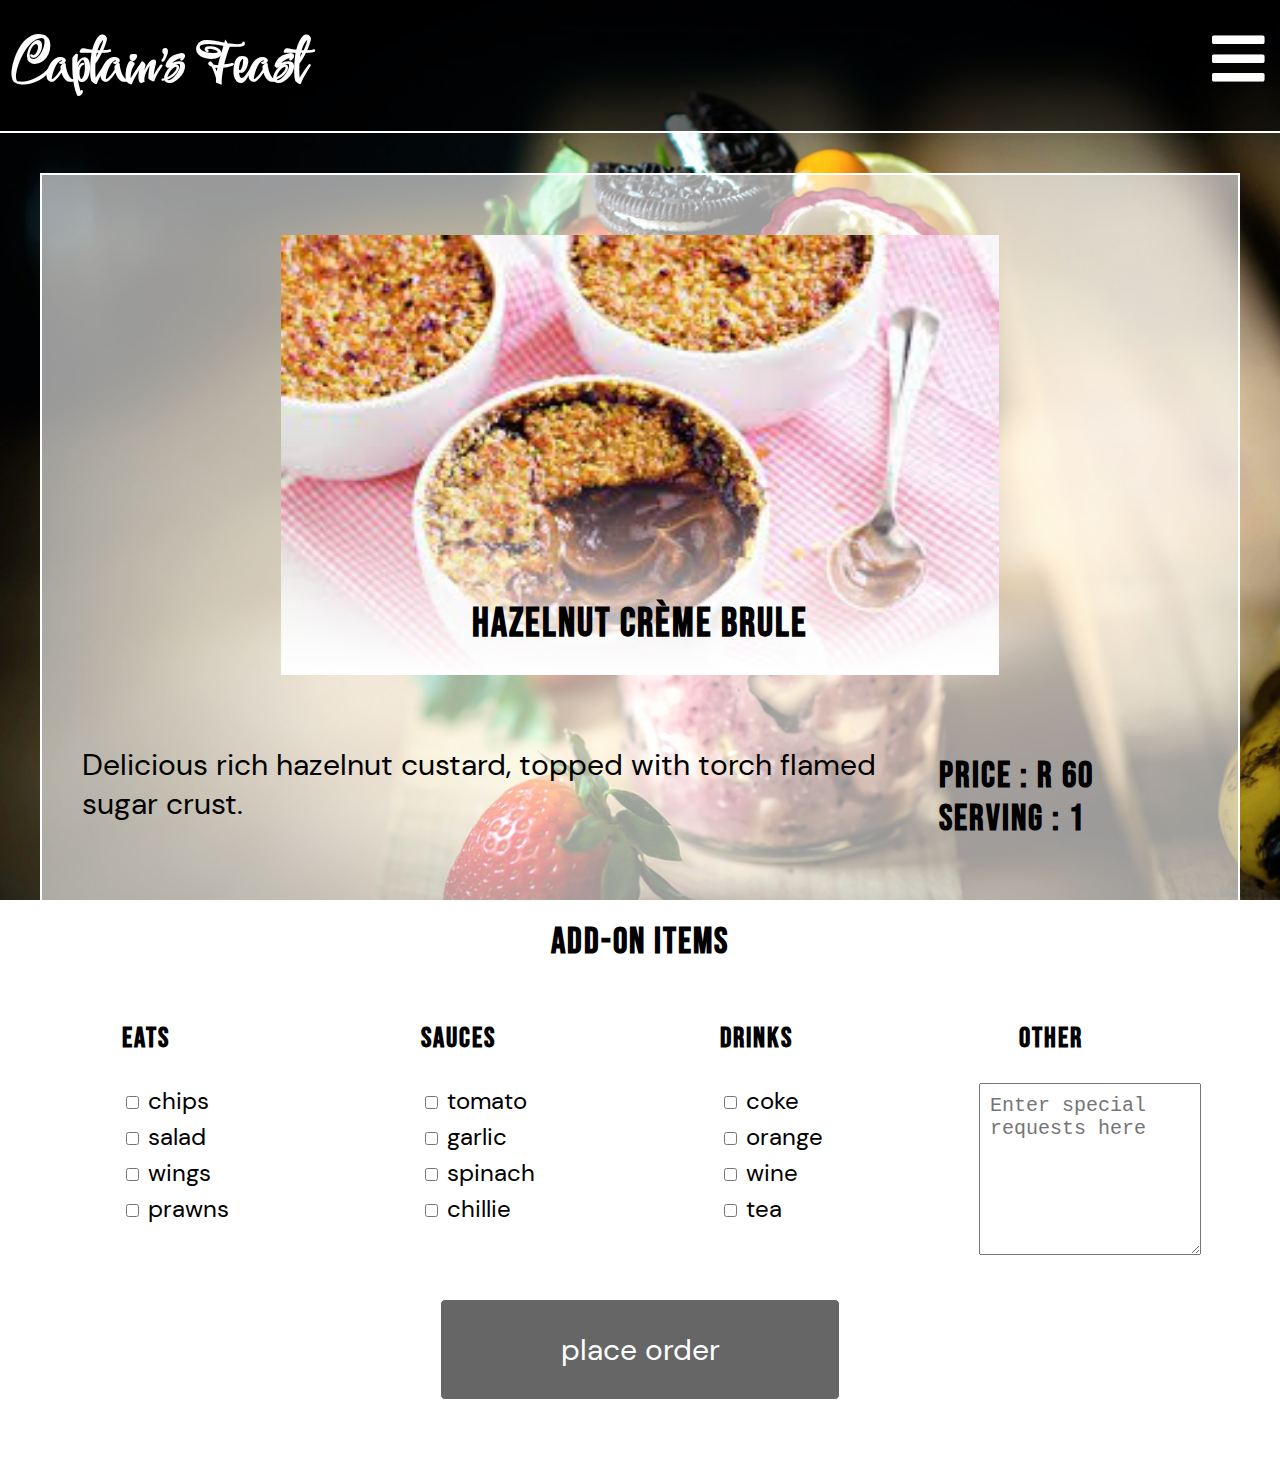
<file: 3-8-dessert-2.html>
<!DOCTYPE html>
<html>
    <head>
        <link rel="stylesheet" href="style.css">
        <link rel="stylesheet" href="fontAwesome/css/all.css">
        <title>Restaurant | Home | Desserts | Dessert 2</title>
    </head>

    <body>
        <header>
            <h1><a href="index.html">Captain's Feast</a></h1>
            <h1 class="options" id="options-t">
                <a href="javascript:void(0);"
                    onclick="showMenu()">
                    <i class="fas fa-bars"></i>
                </a>
            </h1>
            <h1 class="options hide" id="options-x">
                <a href="javascript:void(0);"
                    onclick="showMenu()">
                    <i class="fas fa-times"></i>
                </a>
            </h1>
            <div>
                <ul id="hidden-menu" class="menu">
                    <li><a href="index.html">home</a></li>
                    <li><a href="2-1-starters.html">starter</a></li>
                    <li><a href="2-2-meals.html">meal</a></li>
                    <li><a href="2-3-desserts.html">dessert</a></li>
                </ul>
            </div>
        </header>

        <div class="container">
            <div class="description-box">
                <div class="main-image">
                    <img src="images/dessert 2-1.jfif">
                    <div class="main-text">
                        <h1><span>HAZELNUT CRÈME BRULE</span></h1>
                    </div>
                </div>

                <div class="row">
                    <div class="col-3">
                        <p>Delicious rich hazelnut custard, topped with 
                            torch flamed sugar crust.
                        </p>
                    </div>
                    <div class="col-1">
                        <h2>price : R 60
                            <br>
                            serving : 1</h2>
                    </div>
                    
                </div>

                <h2>add-on items</h2>

                <div class="row">
                    <div class="col-1">
                        <div class="extras">
                            <h3>eats</h3>
                            <ul class="eats">
                                <li>
                                    <input type="checkbox" id="chips">
                                    <label for="chips">chips</label>
                                </li>
                                <li>
                                    <input type="checkbox" id="salad">
                                    <label for="salad">salad</label>
                                </li>
                                <li>
                                    <input type="checkbox" id="wings">
                                    <label for="wings">wings</label>
                                </li>
                                <li>
                                    <input type="checkbox" id="prawns">
                                    <label for="prawns">prawns</label>
                                </li>
                            </ul>
                        </div>
                    </div>
                    <div class="col-1">
                        <div class="extras">
                            <h3>sauces</h3>
                            <ul class="sauces">
                                <li>
                                    <input type="checkbox" id="tomato">
                                    <label for="tomato">tomato</label>
                                </li>
                                <li>
                                    <input type="checkbox" id="garlic">
                                    <label for="garlic">garlic</label>
                                </li>
                                <li>
                                    <input type="checkbox" id="spinach">
                                    <label for="spinach">spinach</label>
                                </li>
                                <li>
                                    <input type="checkbox" id="chillie">
                                    <label for="chillie">chillie</label>
                                </li>
                            </ul>
                        </div>
                    </div>
                    <div class="col-1">
                        <div class="extras">
                            <h3>drinks</h3>
                            <ul class="drinks">
                                <li>
                                    <input type="checkbox" id="coke">
                                    <label for="coke">coke</label>
                                </li>
                                <li>
                                    <input type="checkbox" id="orange">
                                    <label for="orange">orange</label>
                                </li>
                                <li>
                                    <input type="checkbox" id="wine">
                                    <label for="wine">wine</label>
                                </li>
                                <li>
                                    <input type="checkbox" id="tea">
                                    <label for="tea">tea</label>
                                </li>
                            </ul>
                        </div>
                    </div>
                    <div class="col-1">
                        <div class="extras">
                            <h3>Other</h3>
                            <textarea placeholder="Enter special requests here"></textarea>
                        </div>
                    </div>
                </div>

                <div class="row">
                    <div class="col-4">
                        <button onclick="location.href='4-1-thank-you.html'">place order</button>
                    </div>
                </div>
            </div>
        </div>

        <script src="script.js"></script>
    </body>

</html>
</file>
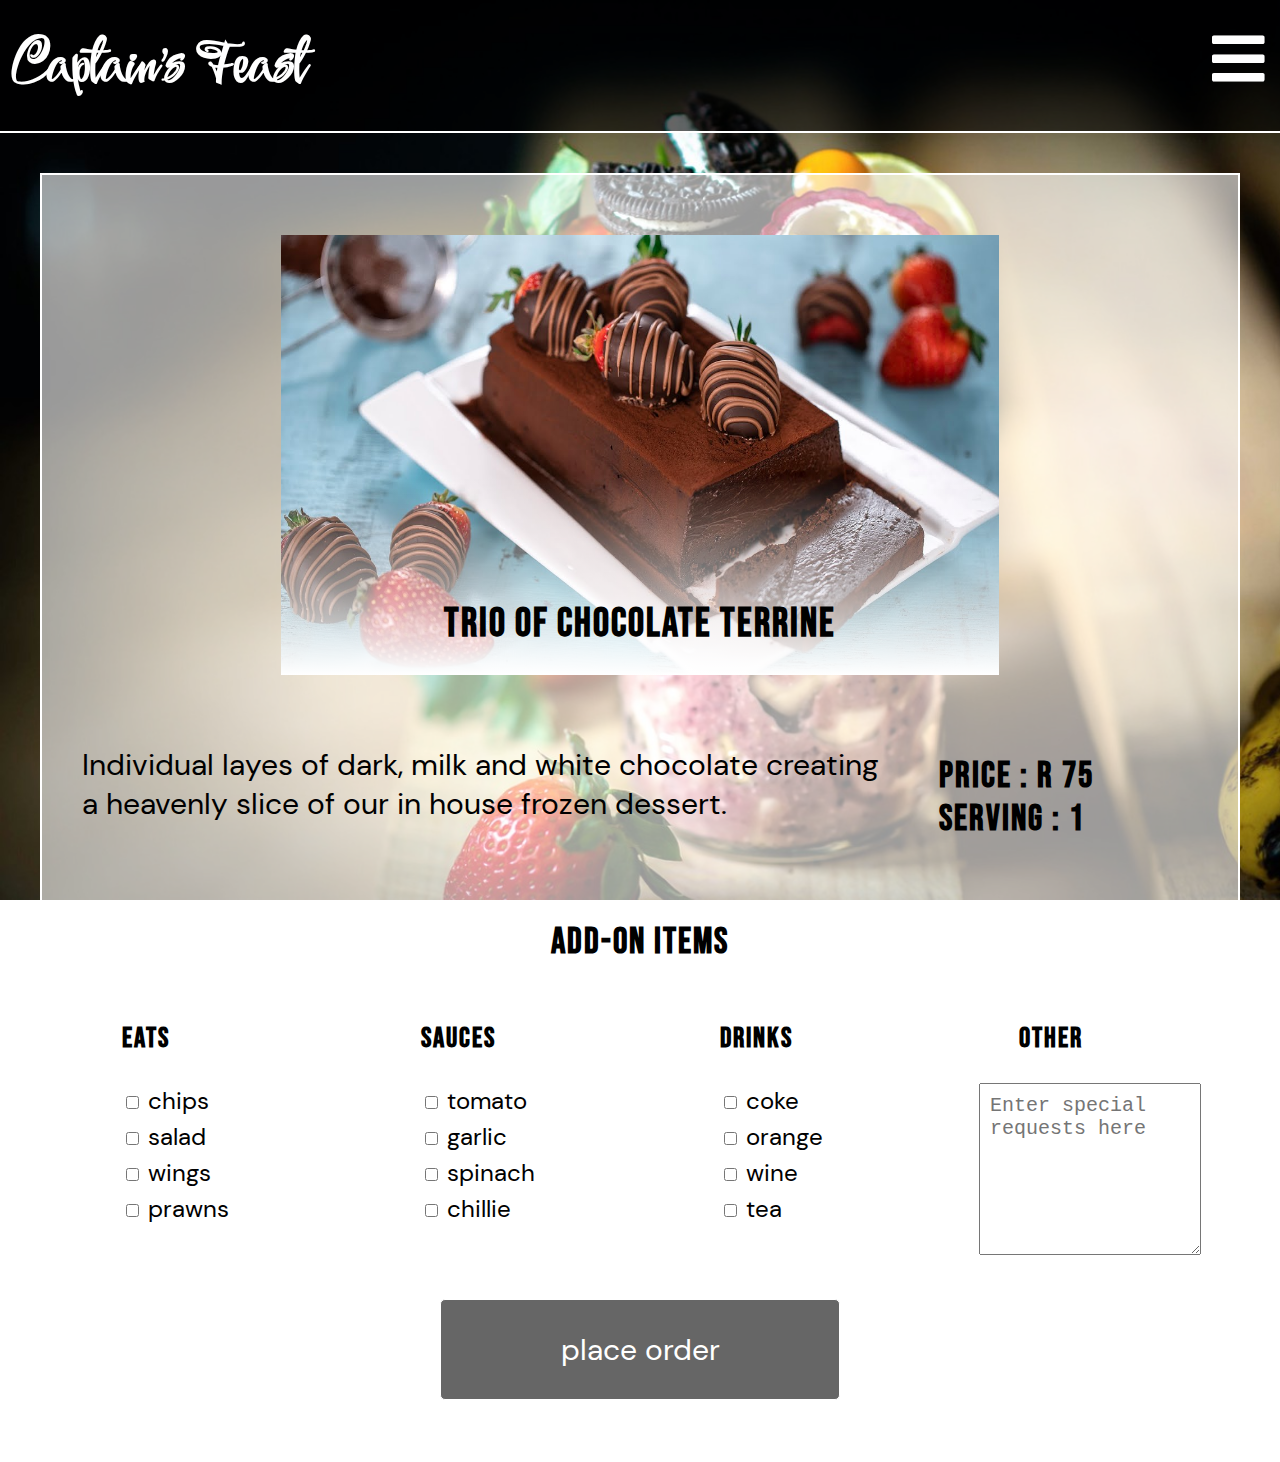
<file: 3-9-dessert-3.html>
<!DOCTYPE html>
<html>
    <head>
        <link rel="stylesheet" href="style.css">
        <link rel="stylesheet" href="fontAwesome/css/all.css">
        <title>Restaurant | Home | Desserts | Dessert 3</title>
    </head>

    <body>
        <header>
            <h1><a href="index.html">Captain's Feast</a></h1>
            <h1 class="options" id="options-t">
                <a href="javascript:void(0);"
                    onclick="showMenu()">
                    <i class="fas fa-bars"></i>
                </a>
            </h1>
            <h1 class="options hide" id="options-x">
                <a href="javascript:void(0);"
                    onclick="showMenu()">
                    <i class="fas fa-times"></i>
                </a>
            </h1>
            <div>
                <ul id="hidden-menu" class="menu">
                    <li><a href="index.html">home</a></li>
                    <li><a href="2-1-starters.html">starter</a></li>
                    <li><a href="2-2-meals.html">meal</a></li>
                    <li><a href="2-3-desserts.html">dessert</a></li>
                </ul>
            </div>
        </header>

        <div class="container">
            <div class="description-box">
                <div class="main-image">
                    <img src="images/dessert 3-1.jpg">
                    <div class="main-text">
                        <h1><span>TRIO OF CHOCOLATE TERRINE</span></h1>
                    </div>
                </div>

                <div class="row">
                    <div class="col-3">
                        <p>Individual layes of dark, milk and white chocolate 
                            creating a heavenly slice of our in house frozen 
                            dessert.
                        </p>
                    </div>
                    <div class="col-1">
                        <h2>price : R 75
                            <br>
                            serving : 1</h2>
                    </div>
                    
                </div>

                <h2>add-on items</h2>

                <div class="row">
                    <div class="col-1">
                        <div class="extras">
                            <h3>eats</h3>
                            <ul class="eats">
                                <li>
                                    <input type="checkbox" id="chips">
                                    <label for="chips">chips</label>
                                </li>
                                <li>
                                    <input type="checkbox" id="salad">
                                    <label for="salad">salad</label>
                                </li>
                                <li>
                                    <input type="checkbox" id="wings">
                                    <label for="wings">wings</label>
                                </li>
                                <li>
                                    <input type="checkbox" id="prawns">
                                    <label for="prawns">prawns</label>
                                </li>
                            </ul>
                        </div>
                    </div>
                    <div class="col-1">
                        <div class="extras">
                            <h3>sauces</h3>
                            <ul class="sauces">
                                <li>
                                    <input type="checkbox" id="tomato">
                                    <label for="tomato">tomato</label>
                                </li>
                                <li>
                                    <input type="checkbox" id="garlic">
                                    <label for="garlic">garlic</label>
                                </li>
                                <li>
                                    <input type="checkbox" id="spinach">
                                    <label for="spinach">spinach</label>
                                </li>
                                <li>
                                    <input type="checkbox" id="chillie">
                                    <label for="chillie">chillie</label>
                                </li>
                            </ul>
                        </div>
                    </div>
                    <div class="col-1">
                        <div class="extras">
                            <h3>drinks</h3>
                            <ul class="drinks">
                                <li>
                                    <input type="checkbox" id="coke">
                                    <label for="coke">coke</label>
                                </li>
                                <li>
                                    <input type="checkbox" id="orange">
                                    <label for="orange">orange</label>
                                </li>
                                <li>
                                    <input type="checkbox" id="wine">
                                    <label for="wine">wine</label>
                                </li>
                                <li>
                                    <input type="checkbox" id="tea">
                                    <label for="tea">tea</label>
                                </li>
                            </ul>
                        </div>
                    </div>
                    <div class="col-1">
                        <div class="extras">
                            <h3>Other</h3>
                            <textarea placeholder="Enter special requests here"></textarea>
                        </div>
                    </div>
                </div>

                <div class="row">
                    <div class="col-4">
                        <button onclick="location.href='4-1-thank-you.html'">place order</button>
                    </div>
                </div>
            </div>
        </div>

        <script src="script.js"></script>
    </body>

</html>
</file>
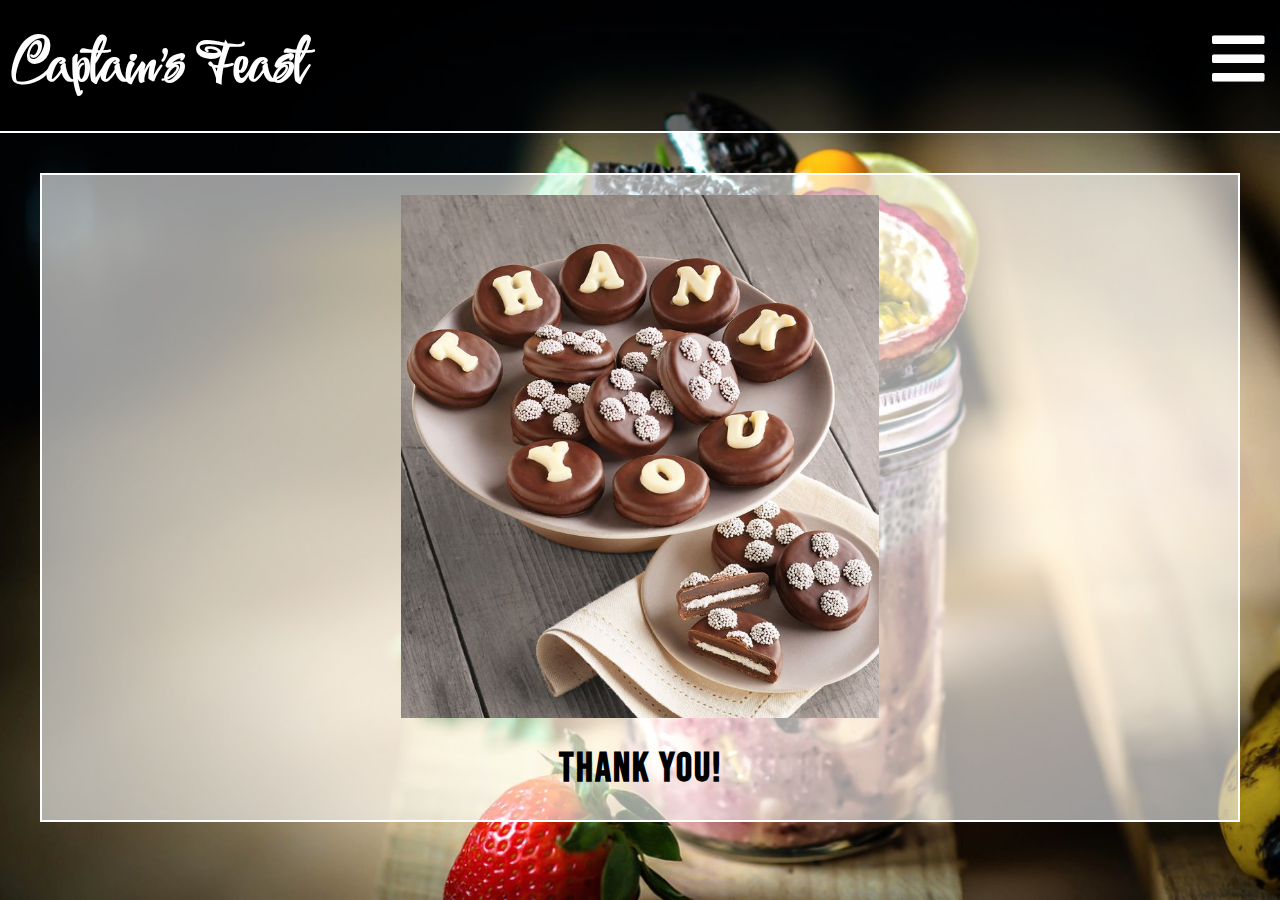
<file: 4-1-thank-you.html>
<!DOCTYPE html>
<html>
    <head>
        <link rel="stylesheet" href="style.css">
        <link rel="stylesheet" href="fontAwesome/css/all.css">
        <title>Restaurant | Home | Starters | Starter</title>
    </head>

    <body>
        <header>
            <h1><a href="index.html">Captain's Feast</a></h1>
            <h1 class="options" id="options-t">
                <a href="javascript:void(0);"
                    onclick="showMenu()">
                    <i class="fas fa-bars"></i>
                </a>
            </h1>
            <h1 class="options hide" id="options-x">
                <a href="javascript:void(0);"
                    onclick="showMenu()">
                    <i class="fas fa-times"></i>
                </a>
            </h1>
            <div>
                <ul id="hidden-menu" class="menu">
                    <li><a href="index.html">home</a></li>
                    <li><a href="2-1-starters.html">starter</a></li>
                    <li><a href="2-2-meals.html">meal</a></li>
                    <li><a href="2-3-desserts.html">dessert</a></li>
                </ul>
            </div>
        </header>

        <div class="container">
            <div class="description-box">
                <div class="thank-you">
                    <img src="images/thank-you.jpg" alt="happy face image">
                    <h1>thank you!</h1>
                </div>
                
            </div>
        </div>

        <script src="./script.js"></script>
    </body>

</html>
</file>
<file: style.css>
@import url('https://fonts.googleapis.com/css2?family=Bebas+Neue&family=DM+Sans&family=Festive&display=swap');
@font-face {
    font-family: 'festive';
    src: url('./fonts/Festive-Regular.ttf');
}
@font-face {
    font-family: 'bebas neue';
    src: url('./fonts/BebasNeue-Regular.ttf');
}
@font-face {
    font-family: 'dm sans';
    src: url('./fonts/DMSans-Regular.ttf');
}

/* defaults */
body{
    margin: 0;
    padding: 0;
    background-image: url("images/background-2.jpg");
    background-size: cover;
    background-attachment: fixed;
}

div h1, h2, h3{
    font-family: 'bebas neue', cursive;
    letter-spacing: 2px;
}

ul li, p, button{
    font-family: 'dm sans', sans-serif;
}

/* header */
header{
    background-color: rgba(0,0,0, 0.6);
    padding: 15px 10px;
    border-bottom: 2px solid #fff;
    color: #fff;
}

header h1{
    margin: 0;
    display: inline;
    font-family: festive, cursive;
    font-size: 60px;
}

header h1.options{
    display: block;
    float: right;
    position: absolute;
    top: 15px;
    right: 15px;
}

header h1 a, header h1.options a{
    text-decoration: none;
    color: #fff;
}

header h1.options.hide{
    display: none;
}

header ul.menu{
    display: none;
    list-style-type: none;
    font-size: 24px;
    text-align: center;
    padding: 0;
}

header ul.menu li a{
    text-decoration: none;
    color: #fff;
    background-color: rgba(0,0,0, 0.8);
    line-height: 1.5;
    border: 1px solid #fff;
    display: block;
    margin: 6px;
}

header ul.menu.show{
    display: block;
}

/* content */
div.container{
    background-color: none;
}

div.container div.category{
    background-color: rgba(0,0,0, 0.6);
    border: 2px solid #fff;
    border-radius: 0px;
    margin: 20px 40px;
    padding: 20px 20px;
}

div.container div.category div.box{
    margin: 0 20px;
}

div.container div.category div.box a{
    display: flex;
    align-items: center;
    justify-content: space-between;

    color: #fff;
    text-decoration: none;
}

div.container div.category h1{
    margin: 0;
    text-transform: uppercase;
    /* font-family: serif; */
    font-size: 36px;
}

div.container div.category i.fas.fa-chevron-circle-right{
    font-size: 50px;
}

/* description-box */
div.container div.description-box{
    border: 2px solid #fff;
    border-radius: 0px;
    margin: 40px;
    text-align: center;
    background-color: rgba(255,255,255, 0.6)
}

div.container div.description-box div.main-image{
    height: 500px;
    position: relative;
    display: flex;
    justify-content: center;
}

div.container div.description-box div.main-image img{
    width: 60%;
    position: relative;
    padding-top: 60px;
}

div.thank-you img{
    display: block;
    margin: auto;
    margin-top: 20px;
    width: 40%;
}

div.container div.description-box div.main-image div.main-text{
    position: absolute;
    bottom: 0;
    width: 60%;
    height: 200px;
    background: linear-gradient(rgba(0,0,0,0), #fff);
    display: flex;
    align-items: flex-end;
    justify-content: center;
}


/* .main-image .main-text span{
    font-size: 25px;
} */

div.container div.description-box h1{
    font-size: 40px;
    text-transform: capitalize;
}

div.container div.description-box h2{
    font-size: 36px;
    padding-top: 20px;
}

div.container div.description-box .col-1 h2{
    padding-top: 50px;
}

div.container div.description-box p{
    font-size: 30px;
    padding: 40px 40px 0;
}

/* grid system */
.row{
    width: 100%;
    display: flex;
    text-align: left;
    justify-content: space-evenly;
}

.row::after{
    display: block;
}

.col-1{width:25%;}
.col-2{width:50%;}
.col-3{width:75%;}
.col-4{width:100%;}

/* input form */
div.extras{
    padding: 0 40px 40px;
}

div.extras h3{
    font-size: 28px;
    padding-left: 40px;
}

div.extras ul{
    list-style-type: none;
    margin: 0;
    padding-left: 40px;
}

div.extras ul li{
    font-size: 24px;
    line-height: 1.5;
}

div.extras textarea{
    font-size: 20px;
    padding: 10px;
    width: 200px;
    height: 150px;
}

div.description-box button{
    display: block;
    margin: auto;
    width: 400px;
    margin-bottom: 20px;
    padding: 30px;
    font-size: 30px;
    border: 1px solid white;
    border-radius: 5px;
    background-color: #666;
    color: white;
}

div.description-box button:hover{
    background-color: rgb(150, 150, 150);
}

/* mobile */

@media screen and (max-width: 600px){

    header h1{
        font-size: 30px;
    }

    div.container div.category{
        margin: 20px;
    }
    
    div.container div.category div.box{
        margin: 0;
    }

    div.container div.category div.box h1{
        font-size: 22px;
        padding: 0 10px;
    }
    div.container div.category div.box i.fas.fa-chevron-circle-right{
        font-size: 30px;
    }

    div.container div.description-box div.main-image{
        background-position: top;
        width: 100%;
        /* min-width: 450px; */
        overflow: hidden;
        height: 400px;
    }
    div.container div.description-box div.main-image img{
        width: 90%;
        padding-top: 20px;
    }
    div.container div.description-box div.main-image div.main-text{
        width: 90%;
    }

    div.container div.description-box div.main-text h1{
        font-size: 20px;
        padding: 0 10%;
        width: 100%;
    }

    div.container div.description-box p{
        padding-top: 0;
    }

    div.thank-you img{
        width: 80%;
    }

    .row{
        display: block;
        text-align: center;
    }

    .col-1, .col-2, .col-3, .col-4{
        width: 100%;
    }

    div.container div.description-box div.col-1 h2{
        font-size: 30px;
        padding-top: 0px;
    }

    div.extras ul, h3{
        text-align: left;;
    }

    div.extras textarea{
        width: 90%;
    }

    div.description-box button{
        width: 80%;
        padding: 20px;
    }



}
</file>
